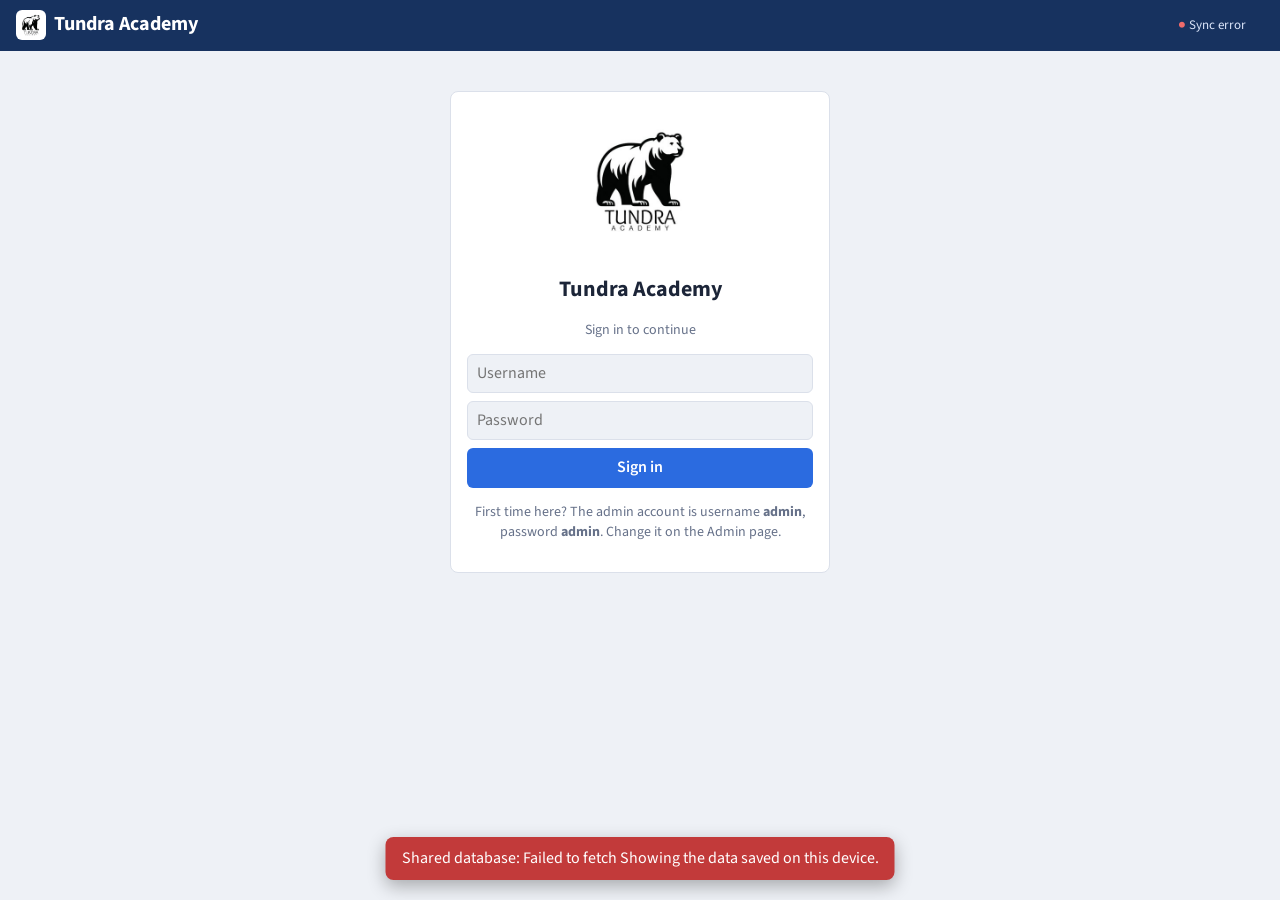
<file: index.html>
<!doctype html>
<html lang="en">
  <head>
    <meta charset="utf-8" />
    <meta name="viewport" content="width=device-width, initial-scale=1, viewport-fit=cover" />
    <title>Schoolhouse LMS</title>
    <link
      href="https://fonts.googleapis.com/css2?family=Source+Sans+3:wght@400;600;700&display=swap"
      rel="stylesheet"
    />
    <style>
      :root {
        --bg: #eef1f6;
        --card: #fff;
        --ink: #1c2538;
        --mut: #667189;
        --line: #dbe0ea;
        --nav: #17325f;
        --acc: #2b6be0;
        --ok: #1b8a57;
        --bad: #c23a3a;
        box-sizing: border-box;
        padding-top: env(safe-area-inset-top, 0px);
        padding-bottom: env(safe-area-inset-bottom, 0px);
      }
      @media (prefers-color-scheme: dark) {
        :root:not([data-theme="light"]) {
          --bg: #10151f;
          --card: #1a2130;
          --ink: #e6eaf3;
          --mut: #94a0b8;
          --line: #2c364b;
          --acc: #5b92f5;
          --ok: #3cc28a;
          --bad: #ef6b6b;
        }
      }
      :root[data-theme="dark"] {
        --bg: #10151f;
        --card: #1a2130;
        --ink: #e6eaf3;
        --mut: #94a0b8;
        --line: #2c364b;
        --acc: #5b92f5;
        --ok: #3cc28a;
        --bad: #ef6b6b;
      }
      * {
        box-sizing: border-box;
      }
      html {
        scroll-padding-top: env(safe-area-inset-top, 0px);
      }
      body {
        margin: 0;
        background: var(--bg);
        color: var(--ink);
        font:
          16px/1.45 "Source Sans 3",
          system-ui,
          sans-serif;
      }
      header {
        background: var(--nav);
        color: #fff;
        display: flex;
        align-items: center;
        gap: 6px;
        padding: 8px 16px;
        position: sticky;
        top: env(safe-area-inset-top, 0px);
        z-index: 5;
        flex-wrap: wrap;
      }
      header b {
        font-size: 20px;
        margin-right: 12px;
      }
      header .sp {
        flex: 1;
      }
      header button {
        background: none;
        border: 0;
        color: #dbe5fa;
        padding: 8px 12px;
        border-radius: 6px;
        font: inherit;
        cursor: pointer;
      }
      header button.on,
      header button:hover {
        background: rgba(255, 255, 255, 0.16);
        color: #fff;
      }
      .role {
        display: flex;
        background: rgba(255, 255, 255, 0.14);
        border-radius: 8px;
        padding: 3px;
      }
      .role button {
        padding: 4px 10px;
      }
      .role button.on {
        background: #fff;
        color: #17325f;
      }
      main {
        max-width: 980px;
        margin: 20px auto;
        padding: 0 16px;
      }
      .card {
        background: var(--card);
        border: 1px solid var(--line);
        border-radius: 8px;
        padding: 16px;
        margin-bottom: 14px;
      }
      h2 {
        margin: 0 0 12px;
        font-size: 22px;
      }
      h3 {
        margin: 0 0 8px;
        font-size: 17px;
      }
      .mut {
        color: var(--mut);
        font-size: 14px;
      }
      .grid2 {
        display: grid;
        grid-template-columns: 2fr 1fr;
        gap: 16px;
      }
      .courses {
        display: grid;
        grid-template-columns: repeat(auto-fill, minmax(210px, 1fr));
        gap: 14px;
      }
      .course {
        cursor: pointer;
        padding: 0;
        overflow: hidden;
      }
      .course .bar {
        height: 70px;
      }
      .course div + div {
        padding: 12px 14px;
      }
      .banner {
        color: #fff;
        padding: 22px;
        border-radius: 8px 8px 0 0;
      }
      .banner h2 {
        margin: 0;
      }
      .tabs {
        display: flex;
        background: var(--card);
        border: 1px solid var(--line);
        border-top: 0;
        border-radius: 0 0 8px 8px;
        margin-bottom: 14px;
        overflow-x: auto;
      }
      .tabs button {
        background: none;
        border: 0;
        padding: 11px 16px;
        font: inherit;
        color: var(--mut);
        cursor: pointer;
        white-space: nowrap;
        border-bottom: 3px solid transparent;
      }
      .tabs button.on {
        color: var(--ink);
        font-weight: 600;
        border-color: var(--acc);
      }
      input,
      select,
      textarea {
        font: inherit;
        color: var(--ink);
        background: var(--bg);
        border: 1px solid var(--line);
        border-radius: 6px;
        padding: 7px 9px;
        max-width: 100%;
      }
      textarea {
        width: 100%;
        min-height: 64px;
      }
      input[type="color"] {
        padding: 2px;
        width: 44px;
        height: 34px;
      }
      .btn {
        background: var(--acc);
        color: #fff;
        border: 0;
        border-radius: 6px;
        padding: 8px 14px;
        font: inherit;
        font-weight: 600;
        cursor: pointer;
      }
      .btn.x {
        background: none;
        color: var(--bad);
        border: 1px solid var(--line);
      }
      .link {
        background: none;
        border: 0;
        color: var(--acc);
        cursor: pointer;
        font: inherit;
        padding: 0;
      }
      :focus-visible {
        outline: 2px solid var(--acc);
        outline-offset: 2px;
      }
      .row {
        display: flex;
        gap: 8px;
        flex-wrap: wrap;
        align-items: center;
        margin-top: 8px;
      }
      .item {
        display: flex;
        gap: 12px;
        align-items: center;
        padding: 10px 0;
        border-top: 1px solid var(--line);
      }
      .item:first-child {
        border-top: 0;
      }
      .pill {
        font-size: 13px;
        padding: 2px 9px;
        border-radius: 99px;
        background: var(--bg);
        border: 1px solid var(--line);
      }
      .ok {
        color: var(--ok);
      }
      .bad {
        color: var(--bad);
      }
      .menu {
        position: relative;
        display: inline-block;
      }
      .menu .dd {
        position: absolute;
        top: 100%;
        left: 0;
        background: var(--card);
        border: 1px solid var(--line);
        border-radius: 8px;
        min-width: 190px;
        z-index: 4;
        box-shadow: 0 6px 18px rgba(0, 0, 0, 0.18);
        padding: 4px;
      }
      .menu .dd button {
        display: block;
        width: 100%;
        text-align: left;
        background: none;
        border: 0;
        padding: 9px 12px;
        font: inherit;
        color: var(--ink);
        cursor: pointer;
        border-radius: 6px;
      }
      .menu .dd button:hover {
        background: var(--bg);
      }
      .tw {
        overflow-x: auto;
      }
      table {
        border-collapse: collapse;
        width: 100%;
      }
      th,
      td {
        padding: 8px 10px;
        border-bottom: 1px solid var(--line);
        text-align: left;
        white-space: nowrap;
      }
      td input[type="number"] {
        width: 64px;
      }
      details {
        border-top: 1px solid var(--line);
        padding: 8px 0;
      }
      summary {
        cursor: pointer;
        font-weight: 600;
      }
      .ov {
        position: fixed;
        inset: 0;
        background: rgba(10, 16, 30, 0.55);
        display: flex;
        align-items: center;
        justify-content: center;
        z-index: 20;
        padding: 16px;
      }
      .dlg {
        background: var(--card);
        border-radius: 14px;
        width: min(440px, 100%);
        max-height: 80vh;
        display: flex;
        flex-direction: column;
        padding: 20px;
        box-shadow: 0 20px 50px rgba(0, 0, 0, 0.35);
        gap: 8px;
      }
      .pls {
        overflow-y: auto;
        flex: 1;
        min-height: 120px;
        border: 1px solid var(--line);
        border-radius: 10px;
        padding: 4px;
        margin: 4px 0;
      }
      .pr {
        display: flex;
        align-items: center;
        gap: 12px;
        width: 100%;
        background: none;
        border: 0;
        border-radius: 8px;
        padding: 8px 10px;
        font: inherit;
        color: var(--ink);
        cursor: pointer;
      }
      .pr:hover {
        background: var(--bg);
      }
      .pr.on {
        background: color-mix(in srgb, var(--acc) 14%, transparent);
      }
      .av {
        width: 36px;
        height: 36px;
        border-radius: 50%;
        color: #fff;
        display: flex;
        align-items: center;
        justify-content: center;
        font-weight: 700;
        font-size: 14px;
        flex: none;
      }
      .ck {
        width: 24px;
        height: 24px;
        border-radius: 50%;
        border: 2px solid var(--line);
        display: flex;
        align-items: center;
        justify-content: center;
        font-size: 14px;
        color: #fff;
        flex: none;
      }
      .pr.on .ck {
        background: var(--acc);
        border-color: var(--acc);
      }
      .item {
        flex-wrap: wrap;
      }
      .sp2 {
        position: fixed;
        inset: 0;
        z-index: 50;
        background: var(--nav);
        display: flex;
        flex-direction: column;
        align-items: center;
        justify-content: center;
        gap: 18px;
        animation: sfade 3.2s forwards;
      }
      .sp2 .sl {
        width: 200px;
        border-radius: 22px;
        background: #fff;
        padding: 8px;
        box-shadow: 0 20px 60px rgba(0, 0, 0, 0.4);
        animation: pop 0.9s cubic-bezier(0.2, 1.4, 0.4, 1) both;
      }
      .sp2 h1 {
        color: #fff;
        font-size: 34px;
        margin: 0;
        display: flex;
        flex-wrap: wrap;
        justify-content: center;
        padding: 0 16px;
      }
      .sp2 h1 span {
        display: inline-block;
        opacity: 0;
        animation: rise 0.5s forwards;
      }
      @keyframes pop {
        0% {
          transform: scale(0.3) translateY(60px) rotate(-6deg);
          opacity: 0;
        }
        100% {
          transform: none;
          opacity: 1;
        }
      }
      @keyframes rise {
        from {
          opacity: 0;
          transform: translateY(14px);
        }
        to {
          opacity: 1;
          transform: none;
        }
      }
      @keyframes sfade {
        0%,
        80% {
          opacity: 1;
        }
        100% {
          opacity: 0;
          visibility: hidden;
        }
      }
      @media (prefers-reduced-motion: reduce) {
        .sp2 .sl,
        .sp2 h1 span {
          animation: none;
          opacity: 1;
        }
      }
      @media (max-width: 760px) {
        .grid2 {
          grid-template-columns: 1fr;
        }
      }
    </style>
  </head>
  <body>
    <header>
      <b id="sn"></b><span id="nav" style="display: contents"></span><span class="sp"></span>
      <button id="sync" type="button" style="font-size: 13px"></button
      ><span id="me" style="color: #c9d4ec; font-size: 14px"></span
      ><button id="so" onclick="signOut()">Sign out</button>
    </header>
    <main id="main"></main>
    <div id="modal"></div>
    <script src="config.js"></script>
    <script>
      addEventListener("error", function (e) {
        var m = document.getElementById("main");
        if (m && !m.innerHTML.trim() && !m.getAttribute("data-err")) {
          m.setAttribute("data-err", "1");
          m.innerHTML =
            '<div style="padding:20px;max-width:640px;margin:0 auto;font:16px system-ui,sans-serif;color:#c23a3a"><b>Something went wrong while loading.</b><pre style="white-space:pre-wrap">' +
            String(e.message).replace(/</g, "&lt;") +
            " (line " +
            e.lineno +
            ')</pre><button onclick="try{localStorage.clear();localStorage.clear()}catch(x){};location.reload()">Clear saved data and reload</button></div>';
        }
      });
    </script>
    <script>
      /* ===== SETTINGS YOU CAN EDIT =====
   To share accounts and data between computers (for example on GitHub Pages), create a free
   Supabase project, run the SQL below in its SQL Editor, then paste your Project URL and anon key here, or put them in config.js next to this file (config.js wins).
   Leave both empty to keep everything in this browser only.

   create table lms_docs (id text primary key, json text not null, ts bigint not null);
   alter table lms_docs enable row level security;
   create policy "open read" on lms_docs for select using (true);
   create policy "open insert" on lms_docs for insert with check (true);
   create policy "open update" on lms_docs for update using (true) with check (true);
*/
      const CONFIG = Object.assign(
        {
          supabaseUrl: "",
          supabaseKey: "",
          pollMs: 4000,
          // Google Drive (see README): lets teachers pick a file and make a copy for every student.
          googleClientId: "",
          googleApiKey: "",
          googleAppId: "",
        },
        window.APP_CONFIG || {},
      );
      const K = "schoolhouse_v2",
        $ = (s) => document.querySelector(s),
        uid = () => Math.random().toString(36).slice(2, 8);
      const esc = (s) =>
        String(s ?? "").replace(/[&<>"]/g, (c) => ({ "&": "&amp;", "<": "&lt;", ">": "&gt;", '"': "&quot;" })[c]);
      const TODAY = "2026-10-02",
        IC = { assignment: "📝", test: "🧪", link: "🔗", page: "📄", folder: "📁" };
      function seed() {
        const nm = ["Alex Rivera", "Bea Okafor", "Cam Nguyen", "Dara Patel", "Eli Brooks", "Fay Morales"],
          ids = nm.map((n, i) => "s" + (i + 1));
        const users = [
          { id: "a1", name: "Principal Hayes", role: "admin" },
          { id: "t1", name: "Ms. Carter", role: "teacher" },
          ...nm.map((n, i) => ({ id: ids[i], name: n, role: "student" })),
        ];
        const mk = (n, sec, col, items) => ({
          id: uid(),
          name: n,
          sec,
          col,
          teacher: "t1",
          enrolled: ids.slice(),
          updates: [{ id: uid(), text: "Welcome to the course!", time: TODAY }],
          items,
        });
        const c1 = mk("Algebra I", "Period 2", "#2b6be0", [
          {
            id: uid(),
            type: "assignment",
            title: "Chapter 3 homework",
            due: "2026-10-09",
            pts: 10,
            text: "Do problems 1-20.",
          },
          { id: uid(), type: "link", title: "Khan Academy: slope", url: "https://www.khanacademy.org" },
          {
            id: uid(),
            type: "test",
            title: "Linear equations quiz",
            due: "2026-10-12",
            questions: [
              { t: "mc", q: "Slope of y = 3x + 2?", opts: ["2", "3", "5"], a: "3" },
              { t: "tf", q: "A line can have two y-intercepts.", opts: ["True", "False"], a: "False" },
              { t: "sa", q: "Solve 2x = 10. x = ?", opts: [], a: "5" },
            ],
          },
        ]);
        const c2 = mk("English 9", "Period 4", "#d4572a", [
          { id: uid(), type: "page", title: "Syllabus", text: "Reading, response journals, one essay per unit." },
          {
            id: uid(),
            type: "assignment",
            title: "Reading response: Ch. 5",
            due: "2026-10-06",
            pts: 15,
            text: "One page.",
          },
        ]);
        return {
          school: { name: "🏫 Schoolhouse", color: "#17325f" },
          users,
          courses: [c1, c2],
          groups: [
            {
              id: uid(),
              name: "Robotics Club",
              members: ["s1", "s2", "s3"],
              posts: [{ id: uid(), by: "t1", text: "First meeting is Thursday!", time: TODAY }],
            },
          ],
          sub: {},
        };
      }
      let S;
      try {
        S = JSON.parse(localStorage.getItem(K));
      } catch (e) {}
      if (!S) S = seed();
      const save = () => {
        try {
          localStorage.setItem(K, JSON.stringify(S));
        } catch (e) {}
        pushDb();
      };
      fix();
      let U = {
        role: "admin",
        view: "home",
        cid: null,
        tab: "materials",
        item: null,
        menu: false,
        form: null,
        gid: null,
        folder: null,
        banner: false,
      };
      const me = () => S.users.find((u) => u.id === U.user) || { id: "x", name: U.role, role: U.role },
        C = (id) => S.courses.find((c) => c.id === id),
        nm = (id) => (S.users.find((u) => u.id === id) || { name: "Unknown" }).name;
      const staff = () => U.role !== "student",
        sg = (c, i, s) => S.sub[c + ":" + i + ":" + s] || {},
        pts = (i) => (i.type === "test" ? i.questions.reduce((a, q) => a + qp(q), 0) : i.pts),
        graded = (c) =>
          c.items.filter((i) => (i.type === "assignment" || i.type === "test") && (staff() || live(c, i)));
      const kid = (c, p) => c.items.filter((i) => (i.parent || null) === p),
        live = (c, i) => {
          while (i) {
            if (i.pub === false) return false;
            const p = i.parent;
            i = c.items.find((x) => x.id === p);
          }
          return true;
        },
        shown = (c, i) => staff() || live(c, i);
      const vis = () =>
        S.courses.filter(
          (c) => U.role === "admin" || (U.role === "teacher" ? c.teacher === me().id : c.enrolled.includes(me().id)),
        );
      const hasG = (g) => g !== undefined && g !== "";
      const ltr = (p) => (p == null ? "–" : gradeLetter(p)),
        fmt = (p) => (p == null ? "No grades yet" : p + "% (" + ltr(p) + ")");
      const go = (v, c, t) => {
        U.view = v;
        U.cid = c || null;
        U.tab = t || "materials";
        U.item = null;
        U.menu = false;
        U.form = null;
        U.folder = null;
        U.banner = false;
        render();
        scrollTo(0, 0);
      };
      function edit(k, id, f, v) {
        S[k].find((x) => x.id === id)[f] = v;
        save();
        render();
      }
      function tog(k, id, f, v) {
        const o = S[k].find((x) => x.id === id);
        o[f] = o[f].includes(v) ? o[f].filter((x) => x !== v) : [...o[f], v];
        save();
        render();
      }
      const studs = () => S.users.filter((u) => u.role === "student");
      function home() {
        const ups = vis()
          .flatMap((c) => c.updates.map((u) => ({ ...u, c })))
          .sort((a, b) => b.time.localeCompare(a.time));
        const due = vis()
          .flatMap((c) => c.items.filter((i) => i.due && i.due >= TODAY && live(c, i)).map((i) => ({ ...i, c })))
          .sort((a, b) => a.due.localeCompare(b.due));
        return `<h2>Recent activity</h2><div class="grid2"><div class="card">${ups.map((u) => `<div class="item"><span style="width:10px;height:36px;border-radius:4px;background:${u.c.col}"></span><div><b>${esc(u.c.name)}</b> <span class="mut">${u.time}</span><div>${esc(u.text)}</div></div></div>`).join("") || '<p class="mut">No updates yet. Open a course and post one.</p>'}</div>
<div class="card"><h3>Upcoming</h3>${due.map((a) => `<div class="item"><div>${IC[a.type]} <b>${esc(a.title)}</b><div class="mut">${esc(a.c.name)} · due ${a.due}</div></div></div>`).join("") || '<p class="mut">Nothing due.</p>'}</div></div>`;
      }
      function course() {
        const c = C(U.cid);
        if (!c) return enr();
        return `<div class="banner" style="background:${bg(c)};min-height:120px"><div class="row" style="margin:0;justify-content:space-between"><h2>${esc(c.name)}</h2>${staff() ? `<button class="btn" style="background:rgba(255,255,255,.25)" onclick="U.banner=!U.banner;render()">${U.banner ? "Done" : "Edit banner"}</button>` : ""}</div><div>${esc(c.sec)} · ${esc(nm(c.teacher))}</div>${U.banner && staff() ? `<div class="row"><input value="${esc(c.name)}" aria-label="Course name" onchange="edit('courses','${c.id}','name',this.value)"><input value="${esc(c.sec)}" aria-label="Section" onchange="edit('courses','${c.id}','sec',this.value)"><input type="color" value="${c.col}" aria-label="Banner color" onchange="edit('courses','${c.id}','col',this.value)"><input type="file" accept="image/*" aria-label="Banner image" onchange="setImg('${c.id}',this)">${c.img ? `<button class="btn x" onclick="C('${c.id}').img='';save();render()">Remove image</button>` : ""}</div>` : ""}</div><div class="tabs">${[
          ["materials", "Materials"],
          ["updates", "Updates"],
          ["grades", "Grades"],
          ["members", "Members"],
        ]
          .map(
            (t) =>
              `<button class="${U.tab === t[0] ? "on" : ""}" onclick="U.tab='${t[0]}';U.item=null;U.folder=null;render()">${t[1]}</button>`,
          )
          .join("")}</div>${tabv(c)}`;
      }
      function tabv(c) {
        const t = U.tab;
        if (t === "materials") return U.item ? itemView(c) : mats(c);
        if (t === "updates")
          return (
            (staff()
              ? `<div class="card"><textarea id="ut" placeholder="Post an update to this course"></textarea><div class="row"><button class="btn" onclick="postU('${c.id}')">Post update</button></div></div>`
              : "") +
            `<div class="card">${
              c.updates
                .slice()
                .reverse()
                .map(
                  (u) =>
                    `<div class="item"><div><span class="mut">${u.time}</span><div>${esc(u.text)}</div></div></div>`,
                )
                .join("") || '<p class="mut">No updates yet.</p>'
            }</div>`
          );
        if (t === "members")
          return `<div class="card"><h3>${esc(nm(c.teacher))} <span class="pill">Teacher</span></h3>${staff() ? `<div class="row" style="justify-content:space-between;margin:0 0 8px"><span class="mut">${c.enrolled.length} students</span><button class="btn" onclick="pick('courses','${c.id}','enrolled','students','Add students')">Add members</button></div>${c.enrolled.map((id) => `<div class="item">${esc(nm(id))}</div>`).join("") || '<p class="mut">No students enrolled yet.</p>'}` : c.enrolled.map((id) => `<div class="item">${esc(nm(id))}</div>`).join("") || '<p class="mut">No students enrolled yet.</p>'}</div>`;
        if (!staff())
          return `<div class="card"><h3>Your grade: ${fmt(avg(c, me().id))}</h3>${graded(c)
            .map((i) => {
              const g = sg(c.id, i.id, me().id).grade;
              return `<div class="item"><span>${IC[i.type]}</span><b style="flex:1">${esc(i.title)}</b>${hasG(g) ? g + "/" + pts(i) : "–"}</div>`;
            })
            .join("")}</div>`;
        return (
          wts(c) +
          `<div class="card tw"><table><tr><th>Student</th>${graded(c)
            .map((i) => `<th>${esc(i.title)}<div class="mut">/${pts(i)}</div></th>`)
            .join("")}<th>Average</th></tr>${c.enrolled
            .map(
              (s) =>
                `<tr><td><b>${esc(nm(s))}</b></td>${graded(c)
                  .map(
                    (i) =>
                      `<td><input type="number" min="0" max="${pts(i)}" value="${esc(sg(c.id, i.id, s).grade ?? "")}" aria-label="${esc(nm(s))} ${esc(i.title)}" onchange="setG('${c.id}','${i.id}','${s}',this.value)"></td>`,
                  )
                  .join("")}<td><b>${avg(c, s) == null ? "–" : avg(c, s) + "% " + ltr(avg(c, s))}</b></td></tr>`,
            )
            .join("")}</table></div>`
        );
      }
      function itemView(c) {
        const i = c.items.find((x) => x.id === U.item);
        if (!i) {
          U.item = null;
          return mats(c);
        }
        const s = me().id,
          sb = sg(c.id, i.id, s);
        let h = `<div class="card"><button class="link" onclick="U.item=null;render()">‹ Back to materials</button><h2 style="margin-top:8px">${IC[i.type]} ${esc(i.title)}</h2>`;
        if (i.type === "link")
          h += `<p><a href="${esc(i.url)}" target="_blank" rel="noopener noreferrer">${esc(i.url)}</a></p>`;
        if (i.type === "page") h += `<p style="white-space:pre-wrap">${esc(i.text)}</p>`;
        if (i.type === "assignment") h += asgView(c, i, sb);
        if (i.type === "test") h += testView(c, i, sb);
        return h + "</div>";
      }
      function grades() {
        return `<h2>Grades</h2><div class="card">${
          vis()
            .map((c) => {
              let p;
              if (staff()) {
                const a = c.enrolled.map((s) => avg(c, s)).filter((x) => x != null);
                p = a.length ? Math.round(a.reduce((x, y) => x + y, 0) / a.length) : null;
              } else p = avg(c, me().id);
              return `<div class="item" style="cursor:pointer" onclick="go('course','${c.id}','grades')"><span style="width:10px;height:36px;border-radius:4px;background:${c.col}"></span><div style="flex:1"><b>${esc(c.name)}</b><div class="mut">${staff() ? "Class average" : "Your grade"}</div></div><b>${fmt(p)}</b></div>`;
            })
            .join("") || '<p class="mut">No courses.</p>'
        }</div>`;
      }
      function admin() {
        const T = S.users.filter((u) => u.role !== "student");
        return `<h2>Admin</h2>${U.msg ? `<p class="bad">${esc(U.msg)}</p>` : ""}<div class="card"><h3>School</h3><div class="row"><input value="${esc(S.school.name)}" aria-label="School name" onchange="S.school.name=this.value;save();render()"><label>Theme <input type="color" value="${S.school.color}" onchange="S.school.color=this.value;save();render()"></label><label class="mut">Logo <input type="file" accept="image/*" aria-label="School logo" onchange="setLogo(this)"></label>${S.school.logo ? `<button class="btn x" onclick="delete S.school.logo;save();render()">Use default logo</button>` : ""}<button class="btn x" style="color:var(--ink)" onclick="splash()">Preview animation</button></div></div>${lpAdmin()}${scaleAdmin()}${googleCheckCard()}
<div class="card"><h3>Users</h3>${S.users.map((u) => `<div class="item"><input value="${esc(u.name)}" aria-label="Name" onchange="edit('users','${u.id}','name',this.value)"><input value="${esc(u.un)}" aria-label="Username" placeholder="username" onchange="setUn('${u.id}',this.value)"><input value="${esc(u.pw)}" aria-label="Password" placeholder="password" onchange="edit('users','${u.id}','pw',this.value)"><input value="${esc(u.email || "")}" aria-label="Google email" placeholder="Google email (optional)" onchange="edit('users','${u.id}','email',this.value.trim())"><select aria-label="Role" onchange="edit('users','${u.id}','role',this.value)">${["admin", "teacher", "student"].map((r) => `<option${u.role === r ? " selected" : ""}>${r}</option>`).join("")}</select><button class="btn x" onclick="del('users','${u.id}')">Remove</button></div>`).join("")}
<div class="row"><input id="un" placeholder="Name"><input id="uu" placeholder="Username"><input id="up" placeholder="Password"><input id="uem" placeholder="Google email (optional)"><select id="ur"><option>student</option><option>teacher</option><option>admin</option></select><button class="btn" onclick="addUser()">Add user</button></div></div>
<div class="card"><h3>Courses</h3>${S.courses.map((c) => `<details><summary>${esc(c.name)}</summary><div class="row"><input value="${esc(c.name)}" aria-label="Course name" onchange="edit('courses','${c.id}','name',this.value)"><input value="${esc(c.sec)}" aria-label="Section" onchange="edit('courses','${c.id}','sec',this.value)"><input type="color" value="${c.col}" aria-label="Color" onchange="edit('courses','${c.id}','col',this.value)"><select aria-label="Teacher" onchange="edit('courses','${c.id}','teacher',this.value)">${T.map((t) => `<option value="${t.id}"${c.teacher === t.id ? " selected" : ""}>${esc(t.name)}</option>`).join("")}</select><button class="btn x" onclick="del('courses','${c.id}')">Delete</button></div><div class="row"><button class="btn" onclick="pick('courses','${c.id}','enrolled','students','Add students')">Edit enrolled students (${c.enrolled.length})</button></div></details>`).join("")}
<div class="row"><input id="cn" placeholder="New course name"><input id="cs" placeholder="Section"><button class="btn" onclick="addCourse()">Add course</button></div></div>
<div class="card"><h3>Groups</h3>${S.groups.map((g) => `<details><summary>${esc(g.name)}</summary><div class="row"><input value="${esc(g.name)}" aria-label="Group name" onchange="edit('groups','${g.id}','name',this.value)"><button class="btn x" onclick="del('groups','${g.id}')">Delete</button></div><div class="row"><button class="btn" onclick="pick('groups','${g.id}','members','all','Add members')">Edit members (${g.members.length})</button></div></details>`).join("")}
<div class="row"><input id="gn" placeholder="New group name"><button class="btn" onclick="addGroup()">Add group</button></div></div>`;
      }
      const v = (id) => $(id).value.trim();
      function postU(c) {
        const t = v("#ut");
        if (!t) return;
        C(c).updates.push({ id: uid(), text: t, time: TODAY });
        save();
        render();
      }
      function postG(g) {
        const t = v("#gp");
        if (!t) return;
        S.groups.find((x) => x.id === g).posts.push({ id: uid(), by: me().id, text: t, time: TODAY });
        save();
        render();
      }
      function setG(c, i, s, x) {
        const k = c + ":" + i + ":" + s;
        S.sub[k] = S.sub[k] || {};
        S.sub[k].grade = x;
        save();
        render();
      }
      function addCourse() {
        const n = v("#cn");
        if (!n) return;
        const t = S.users.find((u) => u.role === "teacher") || S.users[0],
          cl = ["#7a4fd1", "#c0398a", "#0f8aa6", "#b8860b"];
        S.courses.push({
          id: uid(),
          name: n,
          sec: v("#cs") || "Section 1",
          col: cl[S.courses.length % 4],
          teacher: t.id,
          enrolled: [],
          updates: [],
          items: [],
        });
        save();
        render();
      }
      function mats(c) {
        const F = U.form,
          fld = {
            assignment: `<input id="f2" type="date" value="${TODAY}"><input id="f3" type="number" min="1" value="10" style="width:80px" aria-label="Points"><textarea id="f4" placeholder="Instructions"></textarea><input id="f6" placeholder="Google Drive link (optional)" style="min-width:240px"><select id="f7" aria-label="How students get the file"><option value="view">Students can view file</option><option value="edit">Students can edit file</option><option value="copy">Make a copy for each student</option>${CONFIG.googleClientId ? '<option value="auto">Automatic copy for each student (Google)</option>' : ""}</select>${CONFIG.googleClientId ? '<button class="btn x" style="color:var(--ink)" onclick="pickFromDrive()">Choose from Google Drive</button>' : ""}<span class="mut">Share the file with "Anyone with the link" so students can open it.</span>`,
            test: `<input id="f2" type="date" value="${TODAY}"><span class="mut">Add questions after you create it.</span>`,
            link: `<input id="f1" placeholder="https://example.com" style="min-width:240px">`,
            page: `<textarea id="f4" placeholder="Page content"></textarea>`,
            folder: `<input id="f5" type="color" value="#e0a030" aria-label="Folder color">`,
          };
        const path = [];
        let f = c.items.find((x) => x.id === U.folder);
        while (f) {
          path.unshift(f);
          const p = f.parent;
          f = c.items.find((x) => x.id === p);
        }
        const crumbs = `<div class="mut" style="margin-bottom:8px"><button class="link" onclick="U.folder=null;render()">${esc(c.name)}</button>${path.map((p) => ` › <button class="link" onclick="U.folder='${p.id}';render()">${esc(p.title)}</button>`).join("")}</div>`;
        const row = (i) => {
          const fo = i.type === "folder";
          return `<div class="item">${fo ? `<span style="width:28px;height:22px;border-radius:4px 8px 4px 4px;background:${i.col}"></span>` : `<span style="font-size:22px">${IC[i.type]}</span>`}<div style="flex:1"><button class="link" onclick="${fo ? `U.folder='${i.id}'` : `U.item='${i.id}'`};render()"><b>${esc(i.title)}</b></button><div class="mut">${fo ? kid(c, i.id).length + " items" : i.due ? "Due " + i.due : i.type}${i.type === "test" ? " · " + i.questions.length + " questions" : ""}${i.pub === false ? " · Unpublished" : ""}</div></div>${staff() && (i.type === "assignment" || i.type === "test") && c.cats && c.cats.length ? `<select aria-label="Grade category" onchange="setCat('${c.id}','${i.id}',this.value)"><option value="">No category</option>${c.cats.map((k) => `<option value="${k.id}"${i.cat === k.id ? " selected" : ""}>${esc(k.name)}</option>`).join("")}</select>` : ""}${staff() ? `<button class="btn x" style="color:var(--ink)" onclick="pubT('${c.id}','${i.id}')">${i.pub === false ? "Publish" : "Unpublish"}</button><button class="btn x" onclick="delItem('${c.id}','${i.id}')">Delete</button>` : ""}</div>`;
        };
        const list = kid(c, U.folder).filter((i) => shown(c, i));
        return (
          (staff()
            ? `<div class="card"><div class="menu"><button class="btn" onclick="U.menu=!U.menu;render()">Add Materials ▾</button>${
                U.menu
                  ? `<div class="dd">${[
                      ["folder", "Folder"],
                      ["assignment", "Assignment"],
                      ["test", "Test/Quiz"],
                      ["link", "Link / Resource"],
                      ["page", "Page"],
                    ]
                      .map(
                        (m) => `<button onclick="U.form='${m[0]}';U.menu=false;render()">${IC[m[0]]} ${m[1]}</button>`,
                      )
                      .join("")}</div>`
                  : ""
              }</div>${U.folder ? '<span class="mut"> Adding inside the open folder</span>' : ""}
${F ? `<div class="row"><b>New ${F}</b><input id="f0" placeholder="Title">${fld[F]}<button class="btn" onclick="addItem('${c.id}')">Create</button><button class="link" onclick="U.form=null;render()">Cancel</button></div>` : ""}</div>`
            : "") +
          `<div class="card">${crumbs}${list.map(row).join("") || '<p class="mut">Nothing here yet. Use Add Materials to create a folder, assignment, test, link or page.</p>'}</div>`
        );
      }
      function addItem(cid) {
        const t = v("#f0");
        if (!t) return;
        const g = (id) => ($(id) ? $(id).value.trim() : ""),
          i = { id: uid(), type: U.form, title: t, parent: U.folder, pub: true };
        if (U.form === "folder") i.col = g("#f5") || "#e0a030";
        if (U.form === "assignment") {
          i.due = g("#f2") || TODAY;
          i.pts = +g("#f3") || 10;
          i.text = g("#f4");
          const du = g("#f6");
          if (g("#f7") === "auto") {
            if (!U.picked) {
              note('Choose the file with "Choose from Google Drive" first.');
              return;
            }
            i.drive = { kind: U.picked.kind, id: U.picked.id, mode: "auto", copies: {} };
            U.autoCopy = true;
          } else if (du) {
            const d = parseDrive(du);
            if (!d) {
              note("Paste a Google Drive, Docs, Sheets or Slides link.");
              return;
            }
            d.mode = d.kind === "file" || d.kind === "folder" ? "view" : g("#f7");
            i.drive = d;
          }
        }
        if (U.form === "test") {
          i.due = g("#f2") || TODAY;
          i.questions = [];
        }
        if (U.form === "link") {
          let u = g("#f1");
          if (!u) return;
          if (!/^https?:\/\//i.test(u)) u = "https://" + u;
          i.url = u;
        }
        if (U.form === "page") i.text = g("#f4");
        C(cid).items.push(i);
        if (U.autoCopy) {
          U.autoCopy = false;
          U.picked = null;
          setTimeout(() => makeCopies(cid, i.id), 0);
        }
        U.form = null;
        if (i.type === "test") U.item = i.id;
        save();
        render();
      }
      function delItem(c, id) {
        const cc = C(c),
          kill = new Set([id]);
        let n;
        do {
          n = kill.size;
          cc.items.forEach((i) => {
            if (kill.has(i.parent)) kill.add(i.id);
          });
        } while (kill.size > n);
        cc.items = cc.items.filter((i) => !kill.has(i.id));
        if (kill.has(U.folder)) U.folder = null;
        save();
        render();
      }
      function pubT(c, id) {
        const i = C(c).items.find((x) => x.id === id);
        i.pub = i.pub === false;
        save();
        render();
      }
      function groups() {
        const g = U.gid && S.groups.find((x) => x.id === U.gid);
        if (g) {
          const ga = staff() || g.admins.includes(me().id);
          return `<div class="card"><button class="link" onclick="U.gid=null;render()">‹ All groups</button><h2 style="margin-top:8px">${esc(g.name)}</h2><p class="mut">Members: ${esc(g.members.map((id) => nm(id) + (g.admins.includes(id) ? " (admin)" : "")).join(", ")) || "none yet"}</p></div>
${ga ? `<div class="card"><h3>Post an update</h3><textarea id="gp" placeholder="Write an update for the group"></textarea><div class="row"><button class="btn" onclick="postG('${g.id}')">Post update</button></div><h3 style="margin-top:16px">Add a resource</h3><div class="row"><input id="gr" placeholder="Title"><input id="gu" placeholder="Link (optional)"><button class="btn" onclick="addRes('${g.id}')">Add resource</button></div></div>` : ""}
${staff() ? `<div class="card"><h3>Manage members</h3><div class="row" style="margin:0"><button class="btn" onclick="pick('groups','${g.id}','members','all','Add members')">Add members</button><button class="btn x" style="color:var(--ink)" onclick="pick('groups','${g.id}','admins','members','Choose group admins')">Group admins</button></div><p class="mut">Group admins can post updates and resources.</p></div>` : ""}
<div class="card"><h3>Resources</h3>${g.res.map((r) => `<div class="item"><span style="font-size:22px">🔗</span><div style="flex:1"><b>${r.url ? `<a href="${esc(r.url)}" target="_blank" rel="noopener noreferrer">${esc(r.title)}</a>` : esc(r.title)}</b><div class="mut">${esc(nm(r.by))} · ${r.time}</div></div>${ga ? `<button class="btn x" onclick="delRes('${g.id}','${r.id}')">Delete</button>` : ""}</div>`).join("") || '<p class="mut">No resources yet.</p>'}</div>
<div class="card"><h3>Updates</h3>${
            g.posts
              .slice()
              .reverse()
              .map(
                (p) =>
                  `<div class="item"><div><b>${esc(nm(p.by))}</b> <span class="mut">${p.time}</span><div>${esc(p.text)}</div></div></div>`,
              )
              .join("") || '<p class="mut">No updates yet.</p>'
          }</div>`;
        }
        const l = S.groups.filter((x) => U.role !== "student" || x.members.includes(me().id));
        return `<h2>Groups</h2>${staff() ? `<div class="card"><div class="row" style="margin:0"><input id="gn" placeholder="New group name"><button class="btn" onclick="addGroup()">New Group</button></div></div>` : ""}<div class="courses">${l.map((x) => `<div class="card course" onclick="U.gid='${x.id}';render()"><div class="bar" style="background:#6a4fd1"></div><div><b>${esc(x.name)}</b><div class="mut">${x.members.length} members</div></div></div>`).join("") || '<p class="mut">You are not in any groups yet.</p>'}</div>`;
      }
      function addRes(g) {
        const t = v("#gr");
        if (!t) return;
        let u = v("#gu");
        if (u && !/^https?:\/\//i.test(u)) u = "https://" + u;
        S.groups.find((x) => x.id === g).res.push({ id: uid(), title: t, url: u, by: me().id, time: TODAY });
        save();
        render();
      }
      function delRes(g, id) {
        const o = S.groups.find((x) => x.id === g);
        o.res = o.res.filter((r) => r.id !== id);
        save();
        render();
      }
      function bg(c) {
        return c.img ? `linear-gradient(rgba(0,0,0,.4),rgba(0,0,0,.4)),url('${c.img}') center/cover` : c.col;
      }
      function setImg(cid, inp) {
        const f = inp.files[0];
        if (!f) return;
        const rd = new FileReader();
        rd.onload = () => {
          const im = new Image();
          im.onload = () => {
            const w = Math.min(800, im.width),
              h = Math.round((im.height * w) / im.width),
              cv = document.createElement("canvas");
            cv.width = w;
            cv.height = h;
            {
              const x = cv.getContext("2d");
              x.fillStyle = "#fff";
              x.fillRect(0, 0, w, h);
              x.drawImage(im, 0, 0, w, h);
            }
            C(cid).img = cv.toDataURL("image/jpeg", 0.6);
            save();
            render();
          };
          im.src = rd.result;
        };
        rd.readAsDataURL(f);
      }
      function avg(c, s) {
        const all = graded(c),
          gi = all.filter((i) => hasG(sg(c.id, i.id, s).grade)),
          cats = c.cats || [];
        if (!(cats.length && all.some((i) => i.cat))) {
          let e = 0,
            p = 0;
          gi.forEach((i) => {
            e += +sg(c.id, i.id, s).grade;
            p += pts(i);
          });
          return p ? Math.round((e / p) * 100) : null;
        }
        let tw = 0,
          sum = 0;
        cats.forEach((k) => {
          let e = 0,
            p = 0;
          gi.filter((i) => i.cat === k.id).forEach((i) => {
            e += +sg(c.id, i.id, s).grade;
            p += pts(i);
          });
          if (p) {
            tw += +k.w;
            sum += (+k.w * e) / p;
          }
        });
        return tw ? Math.round((sum / tw) * 100) : null;
      }
      function wts(c) {
        c.cats = c.cats || [];
        const tot = c.cats.reduce((a, k) => a + (+k.w || 0), 0);
        return `<div class="card"><h3>Grade weights</h3>${c.cats.map((k) => `<div class="item"><input value="${esc(k.name)}" aria-label="Category name" onchange="setCatF('${c.id}','${k.id}','name',this.value)"><label><input type="number" min="0" max="100" value="${k.w}" style="width:70px" aria-label="Weight" onchange="setCatF('${c.id}','${k.id}','w',this.value)"> %</label><button class="btn x" onclick="delCat('${c.id}','${k.id}')">Remove</button></div>`).join("") || '<p class="mut">No categories yet. Add some (for example Homework 30%, Tests 70%), then pick a category for each assignment or test on the Materials tab. Until then, grades use plain points.</p>'}
<div class="row"><input id="wn" placeholder="Category name"><input id="ww" type="number" min="0" max="100" placeholder="Weight %" style="width:100px"><button class="btn" onclick="addCat('${c.id}')">Add category</button></div>${c.cats.length ? `<p class="${tot === 100 ? "ok" : "bad"}">Total: ${tot}%${tot === 100 ? "" : " (should add up to 100%)"}</p>` : ""}</div>`;
      }
      function setCatF(c, k, f, x) {
        const o = C(c).cats.find((y) => y.id === k);
        o[f] = f === "w" ? Math.max(0, +x || 0) : x;
        save();
        render();
      }
      function delCat(c, k) {
        const cc = C(c);
        cc.cats = cc.cats.filter((x) => x.id !== k);
        cc.items.forEach((i) => {
          if (i.cat === k) i.cat = "";
        });
        save();
        render();
      }
      function addCat(c) {
        const n = v("#wn");
        if (!n) return;
        const cc = C(c);
        cc.cats = cc.cats || [];
        cc.cats.push({ id: uid(), name: n, w: Math.max(0, +v("#ww") || 0) });
        save();
        render();
      }
      function setCat(c, i, k) {
        C(c).items.find((x) => x.id === i).cat = k;
        save();
        render();
      }
      const cards = (l, from) =>
        l
          .map(
            (c) =>
              `<div class="card course" onclick="U.from='${from}';go('course','${c.id}')"><div class="bar" style="background:${bg(c)}"></div><div><b>${esc(c.name)}</b><div class="mut">${esc(c.sec)} · ${esc(nm(c.teacher))}</div></div></div>`,
          )
          .join("");
      function newCourse() {
        const n = v("#nc");
        if (!n) return;
        const t = U.role === "teacher" ? me().id : (S.users.find((u) => u.role === "teacher") || me()).id,
          cl = ["#7a4fd1", "#c0398a", "#0f8aa6", "#b8860b"],
          c = {
            id: uid(),
            name: n,
            sec: v("#ns") || "Section 1",
            col: cl[S.courses.length % 4],
            teacher: t,
            enrolled: [],
            updates: [],
            items: [],
            cats: [],
          };
        S.courses.push(c);
        save();
        U.from = "mycourses";
        go("course", c.id);
      }
      const gcards = (l) =>
        l
          .map(
            (x) =>
              `<div class="card course" onclick="U.gid='${x.id}';render()"><div class="bar" style="background:#6a4fd1"></div><div><b>${esc(x.name)}</b><div class="mut">${x.members.length} members</div></div></div>`,
          )
          .join("");
      function enr() {
        const l = S.courses.filter((c) => c.enrolled.includes(me().id) || vis().includes(c));
        return `<div class="row" style="justify-content:space-between;margin:0 0 8px"><h2 style="margin:0">Courses</h2>${staff() ? `<button class="btn" onclick="go('mycourses')">My Courses</button>` : ""}</div><p class="mut">All your courses: the ones you are enrolled in and the ones you teach.</p><div class="courses">${cards(l, "courses") || '<p class="mut">You are not enrolled in any courses yet.</p>'}</div>`;
      }
      function myCourses() {
        return `<button class="link" onclick="go('courses')">‹ Back to Courses</button><h2 style="margin-top:8px">My Courses</h2><p class="mut">Courses you teach.</p><div class="grid2"><div class="courses" style="align-content:start">${cards(vis(), "mycourses") || '<p class="mut">You are not teaching any courses yet. Create one on the right.</p>'}</div><div class="card"><h3>New Course</h3><input id="nc" placeholder="Course name" style="width:100%"><input id="ns" placeholder="Section" style="width:100%;margin-top:8px"><div class="row"><button class="btn" onclick="newCourse()">New Course</button></div><p class="mut">After creating it, add students on the Members tab and a banner image with Edit banner.</p></div></div>`;
      }
      function groups2() {
        if (U.gid) return groups();
        const l = S.groups.filter(
          (g) => g.members.includes(me().id) || (staff() && (U.role === "admin" || !g.owner || g.owner === me().id)),
        );
        return `<div class="row" style="justify-content:space-between;margin:0 0 8px"><h2 style="margin:0">Groups</h2>${staff() ? `<button class="btn" onclick="U.gid=null;go('mygroups')">My Groups</button>` : ""}</div><p class="mut">All your groups: the ones you belong to and the ones you manage.</p><div class="courses">${gcards(l) || '<p class="mut">You are not in any groups yet.</p>'}</div>`;
      }
      function myGroups() {
        if (U.gid) return groups();
        const l = S.groups.filter((g) => U.role === "admin" || !g.owner || g.owner === me().id);
        return `<button class="link" onclick="U.gid=null;go('groups')">‹ Back to Groups</button><h2 style="margin-top:8px">My Groups</h2><p class="mut">Groups you manage.</p><div class="grid2"><div class="courses" style="align-content:start">${gcards(l) || '<p class="mut">You have not created any groups yet. Create one on the right.</p>'}</div><div class="card"><h3>New Group</h3><input id="gn" placeholder="Group name" style="width:100%"><div class="row"><button class="btn" onclick="addGroup()">New Group</button></div><p class="mut">After creating it, add members and group admins from the group page.</p></div></div>`;
      }
      function addGroup() {
        const n = v("#gn");
        if (!n) return;
        S.groups.push({ id: uid(), name: n, members: [], admins: [], res: [], posts: [], owner: me().id });
        save();
        render();
      }
      function pick(k, id, f, src, title) {
        U.pick = { k, id, f, src, title };
        U.q = "";
        render();
      }
      function pickList() {
        const p = U.pick,
          o = S[p.k].find((x) => x.id === p.id);
        let l =
          p.src === "students"
            ? studs()
            : p.src === "members"
              ? S.users.filter((u) => o.members.includes(u.id))
              : S.users;
        const q = (U.q || "").toLowerCase();
        l = l.filter((u) => u.name.toLowerCase().includes(q));
        return (
          l
            .map((u) => {
              const on = o[p.f].includes(u.id);
              return `<button class="pr${on ? " on" : ""}" role="checkbox" aria-checked="${on}" onclick="tog('${p.k}','${o.id}','${p.f}','${u.id}')"><span class="av" style="background:hsl(${([...u.id].reduce((a, c) => a + c.charCodeAt(0), 0) * 37) % 360} 55% 42%)">${esc(
                u.name
                  .split(" ")
                  .map((w) => w[0])
                  .slice(0, 2)
                  .join(""),
              )}</span><span style="flex:1;text-align:left"><b>${esc(u.name)}</b><div class="mut">${u.role}</div></span><span class="ck">${on ? "✓" : ""}</span></button>`;
            })
            .join("") || '<p class="mut" style="padding:12px">No one found.</p>'
        );
      }
      function modal() {
        const p = U.pick;
        if (!p) return "";
        const o = S[p.k].find((x) => x.id === p.id);
        if (!o) {
          U.pick = null;
          return "";
        }
        return `<div class="ov" onclick="if(event.target===this){U.pick=null;render()}"><div class="dlg" role="dialog" aria-modal="true" aria-label="${esc(p.title)}"><h3 style="margin:0">${esc(p.title)}</h3><div class="mut">${esc(o.name)} · ${o[p.f].length} selected</div><input id="pq" placeholder="Search people" value="${esc(U.q || "")}" oninput="U.q=this.value;$('#pl').innerHTML=pickList()" style="width:100%"><div id="pl" class="pls">${pickList()}</div><div class="row" style="justify-content:flex-end;margin:0"><button class="btn" onclick="U.pick=null;render()">Done</button></div></div></div>`;
      }
      addEventListener("keydown", (e) => {
        if (e.key === "Escape" && U.pick) {
          U.pick = null;
          render();
        }
      });
      const LOGO =
          "[data-uri]",
        logo = () => S.school.logo || LOGO;
      try {
        U.user = localStorage.getItem("lms_user");
      } catch (e) {}
      U.loading = !!(window.claude || (CONFIG.supabaseUrl && CONFIG.supabaseKey));
      let DB = null,
        last = {},
        ts = {},
        tm = 0,
        loaded = false,
        seeded = false;
      function brand() {
        setBrandMeta();
        document.documentElement.style.setProperty("--nav", S.school.color);
        $("#sn").innerHTML =
          `<img src="${logo()}" alt="" style="height:30px;width:30px;object-fit:cover;border-radius:6px;vertical-align:middle;margin-right:8px">${esc(S.school.name)}`;
      }
      function login() {
        return loginCard(false);
      }
      function signIn() {
        const un = v("#lu").toLowerCase(),
          pw = $("#lp").value,
          u = S.users.find((x) => x.un === un && x.pw === pw);
        if (!u) {
          U.msg = "Wrong username or password.";
          render();
          $("#lu").value = un;
          return;
        }
        U.msg = "";
        U.user = u.id;
        U.view = "home";
        try {
          localStorage.setItem("lms_user", u.id);
        } catch (e) {}
        render();
        splash();
      }
      function signOut() {
        U.user = null;
        U.msg = "";
        U.pick = null;
        try {
          localStorage.removeItem("lms_user");
        } catch (e) {}
        render();
      }
      function splash() {
        const d = document.createElement("div");
        d.className = "sp2";
        d.innerHTML = `<img src="${logo()}" alt="" class="sl"><h1>${[...S.school.name].map((c, i) => `<span style="animation-delay:${0.7 + i * 0.05}s">${c === " " ? "&nbsp;" : esc(c)}</span>`).join("")}</h1>`;
        d.onclick = () => d.remove();
        document.body.appendChild(d);
        setTimeout(() => d.remove(), 3300);
      }
      function setLogo(inp) {
        const f = inp.files[0];
        if (!f) return;
        const rd = new FileReader();
        rd.onload = () => {
          const im = new Image();
          im.onload = () => {
            const w = Math.min(400, im.width),
              h = Math.round((im.height * w) / im.width),
              cv = document.createElement("canvas");
            cv.width = w;
            cv.height = h;
            const x = cv.getContext("2d");
            x.fillStyle = "#fff";
            x.fillRect(0, 0, w, h);
            x.drawImage(im, 0, 0, w, h);
            S.school.logo = cv.toDataURL("image/jpeg", 0.8);
            save();
            render();
          };
          im.src = rd.result;
        };
        rd.readAsDataURL(f);
      }
      function addUser() {
        const n = v("#un"),
          un = v("#uu").toLowerCase(),
          pw = v("#up");
        if (!n || !un || !pw) {
          U.msg = "Enter a name, username and password.";
          render();
          return;
        }
        if (S.users.some((u) => u.un === un)) {
          U.msg = "That username is taken.";
          render();
          return;
        }
        S.users.push({ id: uid(), name: n, un, pw, email: v("#uem"), role: $("#ur").value });
        U.msg = "";
        save();
        render();
      }
      function setUn(id, val) {
        val = val.trim().toLowerCase();
        if (!val || S.users.some((u) => u.un === val && u.id !== id)) {
          U.msg = "Username is empty or already taken.";
          render();
          return;
        }
        U.msg = "";
        edit("users", id, "un", val);
      }
      function del(k, id) {
        if (k === "users" && id === U.user) {
          U.msg = "You cannot remove the account you are signed in with.";
          render();
          return;
        }
        S[k] = S[k].filter((x) => x.id !== id);
        if (k === "courses" && U.cid === id) go("courses");
        save();
        render();
      }
      const lpd = () =>
        Object.assign(
          { title: "", sub: "Sign in to continue", bg: "", bgImg: "", btn: "", cardBg: "", showLogo: true, foot: "" },
          S.school.lp || {},
        );
      function loginBgCss(o, fixed) {
        return o.bgImg
          ? `linear-gradient(rgba(0,0,0,.35),rgba(0,0,0,.35)),url('${o.bgImg}') center/cover${fixed ? " fixed" : ""}`
          : o.bg || "";
      }
      function loginBg() {
        document.body.style.background = loginBgCss(lpd(), true);
      }
      function loginCard(pre) {
        const o = lpd(),
          ad = !pre && S.users.some((u) => u.role === "admin" && u.pw === "admin"),
          dis = pre ? " disabled" : "",
          id = (x) => (pre ? "" : ` id="${x}"`);
        let vars = "";
        if (o.cardBg) {
          const h = o.cardBg.replace("#", ""),
            n = parseInt(h.length === 3 ? h.replace(/./g, "$&$&") : h, 16),
            l = ((n >> 16) & 255) * 0.299 + ((n >> 8) & 255) * 0.587 + (n & 255) * 0.114;
          vars =
            `background:${o.cardBg};` +
            (l > 150
              ? "--ink:#1c2538;--mut:#667189;--bg:#eef1f6;--line:#dbe0ea;"
              : "--ink:#e6eaf3;--mut:#94a0b8;--bg:#10151f;--line:#2c364b;");
        }
        return `<div class="card" style="max-width:380px;margin:${pre ? "0 auto" : "40px auto"};text-align:center;color:var(--ink);${vars}">${o.showLogo ? `<img src="${logo()}" alt="" style="width:150px;height:auto;border-radius:12px">` : ""}<h2 style="margin:8px 0 4px">${esc(o.title || S.school.name)}</h2><p class="mut">${esc(o.sub)}</p><input${id("lu")}${dis} placeholder="Username" autocomplete="username" style="width:100%" onkeydown="if(event.key==='Enter')$('#lp').focus()"><input${id("lp")}${dis} type="password" placeholder="Password" autocomplete="current-password" style="width:100%;margin-top:8px" onkeydown="if(event.key==='Enter')signIn()">${!pre && U.msg ? `<p class="bad">${esc(U.msg)}</p>` : ""}<div class="row"><button class="btn"${dis}${pre ? "" : ' onclick="signIn()"'} style="width:100%;${o.btn ? "background:" + o.btn + ";" : ""}">Sign in</button></div>${o.foot ? `<p class="mut">${esc(o.foot)}</p>` : ""}${ad ? '<p class="mut">First time here? The admin account is username <b>admin</b>, password <b>admin</b>. Change it on the Admin page.</p>' : ""}</div>`;
      }
      function lpAdmin() {
        const o = lpd(),
          f = (k, label, ph) =>
            `<label class="mut" style="display:block;margin-top:8px">${label}<input value="${esc(o[k])}" placeholder="${esc(ph)}" style="width:100%" onchange="lpSet('${k}',this.value)"></label>`;
        return `<div class="card"><h3>Login page</h3><div class="grid2"><div>${f("title", "Headline", "School name")}${f("sub", "Subtitle", "Sign in to continue")}${f("foot", "Footer note", "Optional")}
<div class="row"><label>Background <input type="color" value="${o.bg || "#17325f"}" onchange="lpSet('bg',this.value)"></label><label>Button <input type="color" value="${o.btn || "#2b6be0"}" onchange="lpSet('btn',this.value)"></label><label>Card <input type="color" value="${o.cardBg || "#ffffff"}" onchange="lpSet('cardBg',this.value)"></label></div>
<div class="row"><label class="mut">Background image <input type="file" accept="image/*" aria-label="Login background image" onchange="setLoginBg(this)"></label>${o.bgImg ? `<button class="btn x" onclick="lpSet('bgImg','')">Remove image</button>` : ""}</div>
<div class="row"><label><input type="checkbox"${o.showLogo ? " checked" : ""} onchange="lpSet('showLogo',this.checked)"> Show logo</label><button class="btn x" onclick="S.school.lp={};save();render()">Reset to default</button></div></div>
<div><div class="mut" style="margin-bottom:6px">Preview</div><div style="border-radius:10px;padding:16px;background:${loginBgCss(o) || "var(--bg)"};border:1px solid var(--line)">${loginCard(true)}</div></div></div></div>`;
      }
      function lpSet(k, v) {
        S.school.lp = S.school.lp || {};
        S.school.lp[k] = v;
        save();
        render();
      }
      function setLoginBg(inp) {
        const f = inp.files[0];
        if (!f) return;
        const rd = new FileReader();
        rd.onload = () => {
          const im = new Image();
          im.onload = () => {
            const w = Math.min(1200, im.width),
              h = Math.round((im.height * w) / im.width),
              cv = document.createElement("canvas");
            cv.width = w;
            cv.height = h;
            const x = cv.getContext("2d");
            x.fillStyle = "#fff";
            x.fillRect(0, 0, w, h);
            x.drawImage(im, 0, 0, w, h);
            lpSet("bgImg", cv.toDataURL("image/jpeg", 0.6));
          };
          im.src = rd.result;
        };
        rd.readAsDataURL(f);
      }
      const lsSave = () => {
        try {
          localStorage.setItem(K, JSON.stringify(S));
        } catch (e) {}
      };
      const subSid = (k) => k.split(":")[2];
      function pushDb() {
        if (!DB) return;
        clearTimeout(tm);
        tm = setTimeout(commit, 400);
      }
      async function commitNow() {
        clearTimeout(tm);
        return commit();
      }
      async function commit() {
        if (!DB) return true;
        const w = [],
          keys = [],
          { sub, ...rest } = S,
          cj = JSON.stringify(rest);
        if (staff() && cj !== last.core) {
          last.core = cj;
          ts.core = Date.now();
          keys.push("core");
          w.push(DB.doc("lms/core").set({ json: cj, ts: ts.core }));
        }
        const by = {};
        Object.keys(S.sub).forEach((k) => ((by[subSid(k)] = by[subSid(k)] || {})[k] = S.sub[k]));
        Object.keys(last).forEach((k) => {
          if (k.startsWith("sub_") && !by[k.slice(4)]) by[k.slice(4)] = {};
        });
        for (const sid in by) {
          const key = "sub_" + sid,
            j = JSON.stringify(by[sid]);
          if (j !== last[key] && (staff() || sid === U.user)) {
            last[key] = j;
            ts[key] = Date.now();
            keys.push(key);
            w.push(DB.doc("lms/" + key).set({ json: j, ts: ts[key] }));
          }
        }
        const res = await Promise.allSettled(w);
        let ok = true;
        res.forEach((r, n) => {
          if (r.status === "rejected") {
            ok = false;
            delete last[keys[n]];
          }
        });
        if (!ok) setSync("err", "Could not save to the shared database.");
        if (!ok)
          note(
            "Not saved to the shared database. Your account may be view-only. Ask the course owner for Contributor (edit) access.",
          );
        return ok;
      }
      function applyDoc(d) {
        const id = d.id,
          x = d.data();
        if (
          !x ||
          typeof x.json !== "string" ||
          (x.ts || 0) < (ts[id] || 0) ||
          x.json === last[id === "core" ? "core" : id]
        )
          return;
        try {
          const o = JSON.parse(x.json);
          if (id === "core") {
            if (!o || !o.users || !o.courses || !o.groups || !o.school) return;
            o.sub = S.sub || {};
            S = o;
            fix();
            last.core = x.json;
          } else if (id.startsWith("sub_")) {
            const sid = id.slice(4);
            Object.keys(S.sub).forEach((k) => {
              if (subSid(k) === sid) delete S.sub[k];
            });
            Object.assign(S.sub, o);
            last[id] = x.json;
          } else return;
          ts[id] = x.ts || 0;
        } catch (e) {}
      }
      // Optional shared backend (Supabase REST). Gives every device the same accounts and data.
      function sbAdapter(url, key) {
        url = String(url)
          .trim()
          .replace(/\/rest\/v1\/?$/, "")
          .replace(/\/+$/, "");
        key = String(key).trim();
        const H = {
            apikey: key,
            ...(key.startsWith("sb_") ? {} : { Authorization: "Bearer " + key }),
            "Content-Type": "application/json",
          },
          base = url.replace(/\/$/, "") + "/rest/v1/lms_docs";
        const sbGet = async (u) => {
          const r = await fetch(u, { headers: H }),
            b = await r.json().catch(() => null);
          if (!r.ok || !Array.isArray(b)) {
            const raw = (b && (b.message || b.error)) || "HTTP " + r.status;
            throw new Error(
              /lms_docs|PGRST205|relation/i.test(raw + JSON.stringify(b || {}))
                ? "The lms_docs table was not found. Run the SQL step from the README."
                : raw + (b && b.hint ? " (" + b.hint + ")" : ""),
            );
          }
          return b;
        };
        return {
          doc: (p) => ({
            set: async (d) => {
              const r = await fetch(base + "?on_conflict=id", {
                method: "POST",
                headers: { ...H, Prefer: "resolution=merge-duplicates,return=minimal" },
                body: JSON.stringify([{ id: p.split("/")[1], json: d.json, ts: d.ts }]),
              });
              if (!r.ok) {
                const b = await r.json().catch(() => null);
                throw new Error("Save failed: " + ((b && (b.message || b.hint)) || "HTTP " + r.status));
              }
            },
          }),
          collection: () => ({
            onSnapshot: (cb, err, okCb) => {
              const docs = {};
              let first = true;
              const tick = async () => {
                try {
                  const l = await sbGet(base + "?select=id,ts");
                  const need = l.filter((x) => !docs[x.id] || +docs[x.id].ts < +x.ts);
                  let changed = first;
                  if (need.length) {
                    const q = need.map((x) => '"' + x.id + '"').join(",");
                    const rows = await sbGet(base + "?select=id,json,ts&id=in.(" + encodeURIComponent(q) + ")");
                    rows.forEach((r) => (docs[r.id] = r));
                    changed = true;
                  }
                  if (changed) {
                    first = false;
                    cb({
                      docs: Object.values(docs).map((r) => ({ id: r.id, data: () => ({ json: r.json, ts: +r.ts }) })),
                      metadata: { fromCache: false },
                    });
                  }
                  if (okCb) okCb();
                } catch (e) {
                  if (err) err(e);
                }
              };
              tick();
              setInterval(tick, CONFIG.pollMs || 4000);
            },
          }),
        };
      }
      async function initDb() {
        let db = null;
        try {
          db = await claude.use("db");
        } catch (e) {}
        if (!db && CONFIG.supabaseUrl && CONFIG.supabaseKey) db = sbAdapter(CONFIG.supabaseUrl, CONFIG.supabaseKey);
        if (!db) {
          setSync("off", syncWhy());
          U.loading = false;
          render();
          return;
        }
        DB = db;
        setTimeout(() => {
          if (U.loading) {
            U.loading = false;
            setSync("err", "Timed out reaching the shared database.");
            note("Could not reach the shared database. Showing the data saved on this device.");
            render();
          }
        }, 8000);
        db.collection("lms").onSnapshot(
          (snap) => {
            const hasCore = snap.docs.some((d) => d.id === "core"),
              legacy = snap.docs.find((d) => d.id === "state"),
              was = U.loading;
            if (hasCore && !loaded) {
              loaded = true;
              S.sub = {};
            }
            snap.docs.forEach(applyDoc);
            if (!hasCore && !snap.metadata.fromCache && !seeded) {
              seeded = true;
              if (legacy) {
                try {
                  const o = JSON.parse(legacy.data().json);
                  if (o && o.users && o.courses) {
                    S = o;
                    fix();
                  }
                } catch (e) {}
              }
              commit();
            }
            U.loading = false;
            setSync("ok");
            lsSave();
            const a = document.activeElement;
            if (!was && a && /INPUT|TEXTAREA|SELECT/.test(a.tagName)) return;
            render();
          },
          (e) => {
            if (e) setSync("err", e.message || "Could not reach the shared database.");
            if (e && e.message && Date.now() - (U.lastErr || 0) > 30000) {
              U.lastErr = Date.now();
              note("Shared database: " + e.message + (U.loading ? " Showing the data saved on this device." : ""));
            }
            if (U.loading) {
              U.loading = false;
              render();
            }
          },
          () => {
            if (U.sync && U.sync.state === "err") setSync("ok");
          },
        );
      }
      function note(m, ok) {
        let t = $("#toast");
        if (!t) {
          t = document.createElement("div");
          t.id = "toast";
          t.setAttribute("role", "alert");
          t.style.cssText =
            "position:fixed;left:50%;bottom:20px;transform:translateX(-50%);background:#c23a3a;color:#fff;padding:10px 16px;border-radius:8px;z-index:60;max-width:90vw;box-shadow:0 6px 18px rgba(0,0,0,.3)";
          document.body.appendChild(t);
        }
        t.textContent = m;
        t.style.background = ok ? "#1b8a57" : "#c23a3a";
        clearTimeout(t._h);
        t._h = setTimeout(() => t.remove(), 9000);
      }
      async function putSub(key, val) {
        S.sub[key] = val;
        lsSave();
        const ok = await commitNow();
        if (!ok) {
          delete S.sub[key];
          lsSave();
          note(
            "Your work was NOT sent to your teacher. Your account may be view-only. Ask for Contributor (edit) access, then try again.",
          );
        }
        render();
      }
      async function takeTest(c, id) {
        const sid = me().id;
        if (U.busy || sg(c, id, sid).ans) return;
        U.busy = true;
        try {
          const i = C(c).items.find((x) => x.id === id);
          const ans = i.questions.map((q, n) => {
            if (q.t === "ms") return [...document.querySelectorAll(`input[name=q${n}]:checked`)].map((x) => x.value);
            if (q.t === "mc" || q.t === "tf") {
              const r = document.querySelector(`input[name=q${n}]:checked`);
              return r ? r.value : "";
            }
            return document.querySelector(`[name=q${n}]`).value;
          });
          const award = i.questions.map((q, n) => auto(q, ans[n]));
          await putSub(c + ":" + id + ":" + sid, { ans, award, grade: finalGrade(award) });
        } finally {
          U.busy = false;
        }
      }
      function retake(c, i, sid) {
        delete S.sub[c + ":" + i + ":" + sid];
        U.rev = null;
        save();
        render();
      }
      const DEFSCALE = [
        { l: "A", min: 90 },
        { l: "B", min: 80 },
        { l: "C", min: 70 },
        { l: "D", min: 60 },
        { l: "F", min: 0 },
      ];
      const scl = () => S.school.scale || (S.school.scale = DEFSCALE.map((x) => ({ ...x })));
      function gradeLetter(p) {
        const sc = (S.school.scale && S.school.scale.length ? S.school.scale : DEFSCALE)
            .slice()
            .sort((a, b) => b.min - a.min),
          f = sc.find((x) => p >= x.min);
        return f ? f.l : sc[sc.length - 1].l;
      }
      function setScale(n, f, val) {
        const s = scl();
        if (f === "min") s[n].min = Math.max(0, Math.min(100, +val || 0));
        else s[n].l = val.trim() || s[n].l;
        s.sort((a, b) => b.min - a.min);
        save();
        render();
      }
      function addScale() {
        const l = v("#sl"),
          m = $("#sm").value;
        if (!l || m === "") return;
        scl().push({ l, min: Math.max(0, Math.min(100, +m || 0)) });
        scl().sort((a, b) => b.min - a.min);
        save();
        render();
      }
      function delScale(n) {
        const s = scl();
        if (s.length > 1) s.splice(n, 1);
        save();
        render();
      }
      function scaleAdmin() {
        const s = (S.school.scale || DEFSCALE).slice().sort((a, b) => b.min - a.min);
        const low =
          s[s.length - 1].min > 0
            ? '<p class="bad">No row starts at 0%, so very low grades will show the lowest letter.</p>'
            : "";
        return `<div class="card"><h3>Grading scale</h3><p class="mut">A student gets the first letter whose minimum percentage they reach.</p>
${s.map((x, n) => `<div class="item"><input value="${esc(x.l)}" style="width:80px" aria-label="Letter grade" onchange="setScale(${n},'l',this.value)"><label>from <input type="number" min="0" max="100" value="${x.min}" style="width:80px" aria-label="Minimum percent" onchange="setScale(${n},'min',this.value)"> %</label><button class="btn x" onclick="delScale(${n})">Remove</button></div>`).join("")}
${low}<div class="row"><input id="sl" placeholder="Letter (e.g. A+)" style="width:130px"><input id="sm" type="number" min="0" max="100" placeholder="Min %" style="width:90px"><button class="btn" onclick="addScale()">Add grade</button><button class="btn x" onclick="delete S.school.scale;save();render()">Reset to A–F</button></div></div>`;
      }
      function parseDrive(u) {
        let x;
        try {
          x = new URL(String(u).trim());
        } catch (e) {
          return null;
        }
        if (x.protocol !== "https:") return null;
        const h = x.hostname;
        let m;
        if (h === "docs.google.com" && (m = x.pathname.match(/^\/(document|spreadsheets|presentation)\/d\/([\w-]+)/)))
          return { kind: m[1], id: m[2] };
        if (h === "drive.google.com") {
          if ((m = x.pathname.match(/^\/file\/d\/([\w-]+)/))) return { kind: "file", id: m[1] };
          if (x.pathname === "/open" && /^[\w-]+$/.test(x.searchParams.get("id") || ""))
            return { kind: "file", id: x.searchParams.get("id") };
          if ((m = x.pathname.match(/\/folders\/([\w-]+)/))) return { kind: "folder", id: m[1] };
        }
        return null;
      }
      function driveUrl(d, act) {
        const b = {
          document: "https://docs.google.com/document/d/",
          spreadsheets: "https://docs.google.com/spreadsheets/d/",
          presentation: "https://docs.google.com/presentation/d/",
        }[d.kind];
        if (b) return b + d.id + ({ copy: "/copy", edit: "/edit", view: "/preview" }[act] || "/preview");
        if (d.kind === "folder") return "https://drive.google.com/drive/folders/" + d.id;
        return "https://drive.google.com/file/d/" + d.id + "/view";
      }
      const DM = {
        view: "Students can view the file",
        edit: "Students can edit the same file",
        copy: "Each student gets their own copy",
      };

      // ---- Google Drive (optional, needs CONFIG.googleClientId; works on your own website, not inside Claude) ----
      const G = { tok: "", exp: 0 },
        GKIND = {
          "application/vnd.google-apps.document": "document",
          "application/vnd.google-apps.spreadsheet": "spreadsheets",
          "application/vnd.google-apps.presentation": "presentation",
        },
        copyUrl = (d, cp) => driveUrl({ kind: d.kind, id: cp.id }, "edit");
      const loadScript = (src) =>
        new Promise((res, rej) => {
          if (document.querySelector(`script[src="${src}"]`)) return res();
          const s = document.createElement("script");
          s.src = src;
          s.async = true;
          s.onload = res;
          s.onerror = () => rej(new Error("Could not load Google scripts. This only works on your own website."));
          document.head.appendChild(s);
        });
      async function gToken() {
        if (!CONFIG.googleClientId) throw new Error("Google is not set up. Add googleClientId to CONFIG.");
        if (G.tok && Date.now() < G.exp - 60000) return G.tok;
        await loadScript("https://accounts.google.com/gsi/client");
        return new Promise((res, rej) => {
          const c = google.accounts.oauth2.initTokenClient({
            client_id: CONFIG.googleClientId,
            scope: "https://www.googleapis.com/auth/drive.file",
            callback: (r) => {
              if (r.error) return rej(new Error(r.error));
              G.tok = r.access_token;
              G.exp = Date.now() + (+r.expires_in || 3600) * 1000;
              res(G.tok);
            },
            error_callback: (e) => rej(new Error((e && e.type) || "Google sign-in was closed")),
          });
          c.requestAccessToken({ prompt: G.tok ? "" : "consent" });
        });
      }
      async function pickFromDrive() {
        try {
          if (!CONFIG.googleApiKey || !CONFIG.googleAppId)
            throw new Error("Add googleApiKey and googleAppId to CONFIG first.");
          const t = await gToken();
          await loadScript("https://apis.google.com/js/api.js");
          await new Promise((r) => gapi.load("picker", r));
          const f = await new Promise((res) => {
            const view = new google.picker.DocsView()
              .setIncludeFolders(false)
              .setMimeTypes(Object.keys(GKIND).join(","));
            new google.picker.PickerBuilder()
              .addView(view)
              .setOAuthToken(t)
              .setDeveloperKey(CONFIG.googleApiKey)
              .setAppId(CONFIG.googleAppId)
              .setCallback((d) => {
                if (d.action === "picked") res(d.docs[0]);
                else if (d.action === "cancel") res(null);
              })
              .build()
              .setVisible(true);
          });
          if (!f) return;
          const kind = GKIND[f.mimeType];
          if (!kind) throw new Error("Pick a Google Doc, Sheet or Slides file.");
          U.picked = { id: f.id, kind, name: f.name };
          if ($("#f6")) $("#f6").value = driveUrl(U.picked, "edit");
          if ($("#f7")) $("#f7").value = "auto";
          note("Selected: " + f.name, true);
        } catch (e) {
          note("Google Drive: " + e.message);
        }
      }
      async function makeCopies(cid, iid) {
        if (U.gbusy) return;
        U.gbusy = true;
        try {
          const c = C(cid),
            i = c.items.find((x) => x.id === iid),
            d = i.drive,
            tok = await gToken(),
            H = { Authorization: "Bearer " + tok, "Content-Type": "application/json" },
            api = "https://www.googleapis.com/drive/v3/files/";
          d.copies = d.copies || {};
          let made = 0,
            noMail = 0;
          for (const sid of c.enrolled) {
            const u = S.users.find((x) => x.id === sid);
            if (!u) continue;
            let cp = d.copies[sid];
            if (!cp) {
              const r = await fetch(api + d.id + "/copy?fields=id", {
                method: "POST",
                headers: H,
                body: JSON.stringify({ name: i.title + " - " + u.name }),
              });
              if (!r.ok)
                throw new Error(
                  "Could not copy the file (error " +
                    r.status +
                    "). Pick the file again with Choose from Google Drive.",
                );
              cp = d.copies[sid] = { id: (await r.json()).id, shared: false };
              made++;
            }
            if (!cp.shared) {
              if (u.email) {
                const p = await fetch(api + cp.id + "/permissions?sendNotificationEmail=false", {
                  method: "POST",
                  headers: H,
                  body: JSON.stringify({ role: "writer", type: "user", emailAddress: u.email }),
                });
                cp.shared = p.ok;
                if (!p.ok) noMail++;
              } else noMail++;
            }
          }
          save();
          render();
          note(
            `${made} new cop${made === 1 ? "y" : "ies"} made.` +
              (noMail
                ? ` ${noMail} student${noMail === 1 ? "" : "s"} not shared yet (add their Google email on the Admin page, then run this again).`
                : " Everyone has access."),
            !noMail,
          );
        } catch (e) {
          note("Google Drive: " + e.message);
        } finally {
          U.gbusy = false;
        }
      }
      const DMX = { auto: "Each student gets their own copy (automatic)" };
      function asgView(c, i, sb) {
        const d = i.drive,
          sid = me().id,
          cp = d && d.copies && d.copies[sid],
          auto = d && d.mode === "auto",
          a = (href, label, cls) =>
            `<a class="btn${cls ? " x" : ""}" style="text-decoration:none;${cls ? "color:var(--ink)" : ""}" href="${esc(href)}" target="_blank" rel="noopener noreferrer">${label}</a>`;
        let h = `<p class="mut">${pts(i)} points · due ${esc(i.due)}</p><p style="white-space:pre-wrap">${esc(i.text)}</p>`;
        if (d) {
          h += `<div class="card" style="background:var(--bg)"><b>📎 Google Drive file</b> <span class="pill">${DM[d.mode] || DMX[d.mode]}</span><div class="row">`;
          if (auto && !staff())
            h += cp
              ? a(copyUrl(d, cp), "Open my copy")
              : '<span class="mut">Your teacher has not made your copy yet.</span>';
          else {
            if (d.mode === "copy" && !staff()) h += a(driveUrl(d, "copy"), "Make my copy");
            h += a(
              driveUrl(d, d.mode === "edit" ? "edit" : "view"),
              d.mode === "edit" ? "Open and edit" : "Open file",
              true,
            );
          }
          if (auto && staff() && CONFIG.googleClientId)
            h += `<button class="btn" onclick="makeCopies('${c.id}','${i.id}')">Create / share student copies</button>`;
          h += "</div>";
          if (!staff() && d.mode === "edit") h += '<p class="mut">Everyone works in the same file.</p>';
          if (!staff() && d.mode === "copy")
            h +=
              '<p class="mut">Google will ask you to make a copy. Then paste the link to your copy below when you turn in.</p>';
          if (!staff() && auto && cp && !cp.shared)
            h += '<p class="mut">Ask your teacher to add your Google email so you can open your copy.</p>';
          if (staff() && auto)
            h += `<p class="mut">${c.enrolled.filter((x) => d.copies && d.copies[x]).length} of ${c.enrolled.length} student copies made.</p>`;
          if (staff() && !auto)
            h +=
              '<p class="mut">Make sure this file is shared with "Anyone with the link" so students can open it.</p>';
          h += "</div>";
        }
        if (staff())
          return (
            h +
            c.enrolled
              .map((id) => {
                const s = sg(c.id, i.id, id),
                  done = s.text || s.link,
                  k = d && d.copies && d.copies[id];
                return `<div class="item" style="display:block"><b>${esc(nm(id))}</b> ${done ? '<span class="ok">Submitted</span>' : '<span class="mut">Not submitted</span>'}${k ? `<div>Their copy: <a href="${esc(copyUrl(d, k))}" target="_blank" rel="noopener noreferrer">open</a>${k.shared ? "" : ' <span class="mut">(not shared with them yet)</span>'}</div>` : ""}${s.link && !k ? `<div><a href="${esc(s.link)}" target="_blank" rel="noopener noreferrer">${esc(s.link)}</a></div>` : ""}${s.text ? `<div style="white-space:pre-wrap">${esc(s.text)}</div>` : ""}</div>`;
              })
              .join("")
          );
        if (sb.text || sb.link)
          return (
            h +
            `<p class="ok">Turned in</p>${sb.link ? `<p><a href="${esc(sb.link)}" target="_blank" rel="noopener noreferrer">Your file</a></p>` : ""}${sb.text ? `<p style="white-space:pre-wrap">${esc(sb.text)}</p>` : ""}<p>${hasG(sb.grade) ? `Grade: <b>${sb.grade}/${i.pts}</b>` : '<span class="mut">Waiting for a grade</span>'}</p>`
          );
        if (auto)
          return (
            h +
            `<p class="mut">Do your work in your copy, then turn in.</p><div class="row"><button class="btn" onclick="turnIn('${c.id}','${i.id}')">Turn in</button></div>`
          );
        return (
          h +
          `<input id="sl2" placeholder="${d && d.mode === "copy" ? "Link to your copy (Google Drive)" : "Link to your work (Google Drive, optional)"}" style="width:100%;margin-bottom:6px"><div class="mut" style="margin-bottom:8px">Share your file so your teacher can open it.</div><textarea id="sb" placeholder="Type your answer (optional if you add a link)"></textarea><div class="row"><button class="btn" onclick="turnIn('${c.id}','${i.id}')">Turn in</button></div>`
        );
      }
      async function turnIn(c, i) {
        const sid = me().id,
          t = ($("#sb") || { value: "" }).value.trim(),
          lk = ($("#sl2") || { value: "" }).value.trim(),
          it = C(c).items.find((x) => x.id === i);
        let link = "";
        if (it.drive && it.drive.mode === "auto") {
          const cp = it.drive.copies && it.drive.copies[sid];
          if (!cp) {
            note("Your copy is not ready yet. Ask your teacher.");
            return;
          }
          link = copyUrl(it.drive, cp);
        } else if (lk) {
          const d = parseDrive(lk);
          if (!d) {
            note("Paste a Google Drive, Docs, Sheets or Slides link.");
            return;
          }
          link = driveUrl(
            d,
            d.kind === "document" || d.kind === "spreadsheets" || d.kind === "presentation" ? "edit" : "view",
          );
        }
        const old = sg(c, i, sid);
        if ((!t && !link) || U.busy || old.text || old.link) return;
        U.busy = true;
        try {
          await putSub(c + ":" + i + ":" + sid, { text: t, link, grade: "" });
        } finally {
          U.busy = false;
        }
      }
      function setSync(state, msg) {
        U.sync = { state, msg: msg || "" };
        syncChip();
      }
      function syncWhy() {
        if (window.claude && !DB) return "Connecting to the shared database...";
        if (!CONFIG.supabaseUrl || !CONFIG.supabaseKey)
          return (
            (window.APP_CONFIG
              ? "supabaseUrl or supabaseKey is empty in config.js."
              : "config.js was not loaded. Make sure it is uploaded next to index.html, then hard refresh.") +
            " Data is only saved on this device."
          );
        return "Not connected yet.";
      }
      function syncChip() {
        const el = $("#sync");
        if (!el) return;
        const st = U.sync || { state: U.loading ? "wait" : "off", msg: syncWhy() },
          col = { ok: "#3cc28a", err: "#ef6b6b", off: "#f0b429", wait: "#b8c2d8" }[st.state],
          txt = { ok: "Synced", err: "Sync error", off: "This device only", wait: "Connecting..." }[st.state];
        el.innerHTML = `<span style="color:${col}">●</span> ${txt}`;
        el.title = st.msg || "";
        el.onclick = () =>
          note(st.state === "ok" ? "Connected to the shared database." : st.msg || txt, st.state === "ok");
      }
      function setBrandMeta() {
        document.title = S.school.name || "LMS";
        let l = document.querySelector('link[rel="icon"]');
        if (!l) {
          l = document.createElement("link");
          l.rel = "icon";
          document.head.appendChild(l);
        }
        l.removeAttribute("type");
        const h = logo();
        if (l.getAttribute("href") !== h) l.setAttribute("href", h);
      }
      function googleCheckCard() {
        if (!CONFIG.googleClientId)
          return '<div class="card"><h3>Google check</h3><p class="mut">Google Drive is off. Fill in googleClientId, googleApiKey and googleAppId in config.js to turn it on.</p></div>';
        const num = String(CONFIG.googleClientId).split("-")[0],
          app = String(CONFIG.googleAppId || ""),
          k = String(CONFIG.googleApiKey || ""),
          o = location.origin,
          row = (ok, t) =>
            `<div class="item"><span class="${ok ? "ok" : "bad"}">${ok ? "✓" : "✗"}</span><div>${t}</div></div>`;
        return `<div class="card"><h3>Google check</h3><p class="mut">What this site is sending to Google.</p>
${row(/^\d+$/.test(app), "googleAppId is <b>" + esc(app || "(empty)") + "</b>. It must be digits only (the project number).")}
${row(app === num, "The project number inside your client ID is <b>" + esc(num) + "</b>" + (app === num ? ", which matches." : ". googleAppId should be exactly this."))}
${row(/^AIza[\w-]{35}$/.test(k), "API key: <b>" + esc(k ? k.slice(0, 6) + "…" + k.slice(-4) : "(empty)") + "</b> (" + k.length + " characters, normal is 39). Compare the ending with the key in Google Cloud.")}
${row(location.protocol === "https:" || location.hostname === "localhost", "This site is at <b>" + esc(o) + "</b>")}
<p class="mut">API key → Websites restriction must be <b>${esc(o)}/*</b>. OAuth client → Authorized JavaScript origins must be <b>${esc(o)}</b> (no star, no slash).</p>
<p class="mut">If the picker still says the developer key is invalid: confirm in Google Cloud that this key lives in project number ${esc(num)}, that Google Picker API is enabled there, and that the key's API restriction includes Google Picker API. Changes can take up to 10 minutes to apply.</p></div>`;
      }
      function fail(e) {
        console.error(e);
        $("#main").innerHTML =
          `<div class="card"><h3 class="bad">Something went wrong</h3><pre style="white-space:pre-wrap">${esc(e && e.stack ? e.stack.split("\n").slice(0, 4).join("\n") : String(e))}</pre><div class="row"><button class="btn" onclick="U.view='home';U.item=null;U.pick=null;render()">Back to Home</button><button class="btn x" onclick="signOut()">Sign out</button><button class="btn x" onclick="resetAll()">Reset all data</button></div><p class="mut">Reset all data deletes every course, account and grade and starts over with the sample data.</p></div>`;
      }
      async function resetAll() {
        try {
          localStorage.removeItem(K);
          localStorage.removeItem("lms_user");
        } catch (e) {}
        S = seed();
        fix();
        last = {};
        await commitNow();
        location.reload();
      }
      function render() {
        try {
          renderMain();
          syncChip();
        } catch (e) {
          fail(e);
        }
      }
      function renderMain() {
        if (U.loading) {
          $("#sn").textContent = "";
          $("#nav").innerHTML = "";
          $("#me").textContent = "";
          $("#so").hidden = true;
          $("#modal").innerHTML = "";
          $("#main").innerHTML =
            '<div class="card" style="max-width:380px;margin:60px auto;text-align:center"><p class="mut">Loading your school…</p></div>';
          return;
        }
        if (U.user && !S.users.some((u) => u.id === U.user)) U.user = null;
        if (!U.user) {
          brand();
          loginBg();
          $("#nav").innerHTML = "";
          $("#me").textContent = "";
          $("#so").hidden = true;
          $("#main").innerHTML = login();
          $("#modal").innerHTML = "";
          return;
        }
        document.body.style.background = "";
        U.role = S.users.find((u) => u.id === U.user).role;
        $("#so").hidden = false;
        renderApp();
        $("#me").textContent = me().name + " · " + U.role;
      }
      const QT = {
        mc: "Multiple choice",
        tf: "True / False",
        ms: "Multiple select",
        sa: "Short answer",
        num: "Number",
        essay: "Essay (graded by hand)",
      };
      const qp = (q) => +(q.pts ?? 1) || 0,
        norm = (x) =>
          String(x ?? "")
            .trim()
            .toLowerCase(),
        showA = (a) => (Array.isArray(a) ? a.join(", ") : String(a ?? "")),
        ans2s = (q) =>
          Array.isArray(q.a) ? q.a.join(", ") : q.t === "num" && q.tol ? q.a + " ± " + q.tol : String(q.a),
        finalGrade = (aw) =>
          aw.some((x) => x === null) ? "" : String(Math.round(aw.reduce((a, x) => a + x, 0) * 100) / 100);
      const plural = (n) => (n == 1 ? "" : "s");
      function auto(q, a) {
        const m = qp(q);
        if (q.t === "essay") return null;
        if (q.t === "ms") {
          const c = (q.a || []).map(norm).sort().join("|"),
            g = (Array.isArray(a) ? a : []).map(norm).sort().join("|");
          return c === g ? m : 0;
        }
        if (q.t === "num") {
          const x = parseFloat(a),
            y = parseFloat(q.a);
          return !isNaN(x) && Math.abs(x - y) <= (+q.tol || 0) + 1e-9 ? m : 0;
        }
        if (q.t === "sa") return (Array.isArray(q.a) ? q.a : [q.a]).some((z) => norm(z) === norm(a)) ? m : 0;
        return norm(a) === norm(q.a) ? m : 0;
      }
      const awards = (i, sb) =>
        i.questions.map((q, n) => (sb.award && sb.award[n] !== undefined ? sb.award[n] : auto(q, (sb.ans || [])[n])));

      function qform(c, i) {
        const d = U.qd || {},
          t = U.qt || "mc";
        const hint = {
          mc: "Correct option (type it exactly)",
          ms: "Correct options, comma separated",
          sa: "Accepted answers, comma separated",
          num: "Correct number",
        };
        let ans = "";
        if (t === "tf")
          ans = `<select id="qa" aria-label="Correct answer"><option${d.a === "False" ? "" : " selected"}>True</option><option${d.a === "False" ? " selected" : ""}>False</option></select>`;
        else if (t !== "essay")
          ans = `<input id="qa" placeholder="${hint[t]}" value="${esc(d.a || "")}" style="flex:1;min-width:220px">`;
        if (t === "num")
          ans += `<label>± <input id="qx" type="number" step="any" min="0" value="${d.x ?? 0}" style="width:80px"></label>`;
        return `<div class="card" style="background:var(--bg)"><h3>Add a question</h3>
<div class="row"><select id="qt" aria-label="Question type" onchange="qType(this.value)">${Object.keys(QT)
          .map((k) => `<option value="${k}"${t === k ? " selected" : ""}>${QT[k]}</option>`)
          .join("")}</select>
<label>Points <input id="qp" type="number" step="0.5" min="0" value="${d.p ?? 1}" style="width:80px"></label></div>
<div class="row"><input id="qq" placeholder="Question" value="${esc(d.q || "")}" style="flex:1;min-width:220px"></div>
${t === "mc" || t === "ms" ? `<div class="row"><input id="qo" placeholder="Options, comma separated" value="${esc(d.o || "")}" style="flex:1;min-width:220px"></div>` : ""}
${ans ? `<div class="row">${ans}</div>` : '<p class="mut">Essays have no answer key. You score them by hand under Student responses.</p>'}
${U.qerr ? `<p class="bad">${esc(U.qerr)}</p>` : ""}
<div class="row"><button class="btn" onclick="addQ('${c.id}','${i.id}')">Add question</button></div></div>`;
      }
      function qType(t) {
        U.qd = { q: v("#qq"), o: $("#qo") ? v("#qo") : (U.qd || {}).o || "", p: $("#qp").value };
        U.qt = t;
        U.qerr = "";
        render();
      }
      function addQ(c, id) {
        const t = U.qt || "mc",
          q = v("#qq");
        let o = [],
          a = "";
        const list = (sel) =>
          v(sel)
            .split(",")
            .map((x) => x.trim())
            .filter(Boolean);
        if (t === "mc" || t === "ms") o = list("#qo");
        if (t === "tf") {
          o = ["True", "False"];
          a = $("#qa").value;
        } else if (t === "ms" || t === "sa") a = list("#qa");
        else if (t !== "essay") a = v("#qa");
        const bad =
          !q || ((t === "mc" || t === "ms") && o.length < 2) || (t !== "essay" && (Array.isArray(a) ? !a.length : !a));
        if (bad) {
          U.qd = { q, o: $("#qo") ? v("#qo") : "", a: $("#qa") ? $("#qa").value : "", p: $("#qp").value };
          U.qerr = "Fill in the question, at least two options for choice questions, and the correct answer.";
          render();
          return;
        }
        const qq = { t, q, opts: o, a, pts: Math.max(0, +$("#qp").value || 0) };
        if (t === "num") qq.tol = Math.max(0, +$("#qx").value || 0);
        C(c)
          .items.find((x) => x.id === id)
          .questions.push(qq);
        U.qd = null;
        U.qerr = "";
        save();
        render();
      }
      function delQ(c, id, n) {
        if (Object.keys(S.sub).some((k) => k.startsWith(c + ":" + id + ":") && S.sub[k].ans)) {
          U.qerr = "You cannot remove questions after students have taken the test.";
          render();
          return;
        }
        C(c)
          .items.find((x) => x.id === id)
          .questions.splice(n, 1);
        U.qerr = "";
        save();
        render();
      }
      function qinput(q, n) {
        const m = qp(q),
          hd = `<b>${n + 1}. ${esc(q.q)}</b> <span class="mut">(${m} pt${plural(m)})</span>`,
          lab = (type, o) =>
            `<label style="display:block;margin-top:4px"><input type="${type}" name="q${n}" value="${esc(o)}"> ${esc(o)}</label>`;
        let f;
        if (q.t === "mc" || q.t === "tf") f = q.opts.map((o) => lab("radio", o)).join("");
        else if (q.t === "ms")
          f = '<div class="mut">Select all that apply</div>' + q.opts.map((o) => lab("checkbox", o)).join("");
        else if (q.t === "essay")
          f = `<textarea name="q${n}" style="margin-top:6px" placeholder="Write your answer"></textarea>`;
        else
          f = `<div><input name="q${n}" ${q.t === "num" ? 'type="number" step="any"' : ""} style="margin-top:6px"></div>`;
        return `<div class="item" style="display:block">${hd}${f}</div>`;
      }
      function review(c, i, sid) {
        const sb = sg(c.id, i.id, sid),
          aw = awards(i, sb);
        const btn = (d, label, sign) =>
          `<button class="btn x" style="color:var(--ink)" aria-label="${label}" onclick="adj('${c.id}','${i.id}','${sid}',@N@,${d})">${sign}</button>`;
        return (
          `<div class="card" style="background:var(--bg);margin-top:8px">` +
          i.questions
            .map((q, n) => {
              const a = sb.ans[n],
                m = qp(q),
                x = aw[n],
                b = (d, l, s) => btn(d, l, s).replace("@N@", n);
              return `<div class="item" style="display:block"><b>${n + 1}. ${esc(q.q)}</b> <span class="mut">(${m} pt${plural(m)} · ${QT[q.t]})</span>
<div style="margin:6px 0;white-space:pre-wrap">${esc(showA(a)) || '<span class="mut">(blank)</span>'}</div>
${q.t === "essay" ? "" : `<div class="mut">Correct: ${esc(ans2s(q))}</div>`}
<div class="row">${b(-0.5, "Subtract half a point", "−")}<input type="number" step="0.5" min="0" max="${m}" value="${x === null ? "" : x}" placeholder="–" style="width:80px" aria-label="Points for question ${n + 1}" onchange="setAward('${c.id}','${i.id}','${sid}',${n},this.value)">${b(0.5, "Add half a point", "+")}<span class="mut">of ${m}</span></div></div>`;
            })
            .join("") +
          `</div>`
        );
      }
      function setAward(c, id, sid, n, val) {
        const i = C(c).items.find((x) => x.id === id),
          sb = S.sub[c + ":" + id + ":" + sid];
        if (!sb) return;
        const aw = awards(i, sb),
          m = qp(i.questions[n]);
        aw[n] = val === "" ? null : Math.max(0, Math.min(m, Math.round((+val || 0) * 100) / 100));
        sb.award = aw;
        sb.grade = finalGrade(aw);
        save();
        render();
      }
      function adj(c, id, sid, n, d) {
        const i = C(c).items.find((x) => x.id === id),
          x = awards(i, S.sub[c + ":" + id + ":" + sid])[n];
        setAward(c, id, sid, n, String((x || 0) + d));
      }
      function testView(c, i, sb) {
        const tot = pts(i);
        let h = `<p class="mut">${i.questions.length} question${plural(i.questions.length)} · ${tot} point${plural(tot)}</p>`;
        if (staff()) {
          h += "<h3>Questions</h3>";
          h +=
            i.questions
              .map(
                (q, n) =>
                  `<div class="item"><div style="flex:1"><b>${n + 1}. ${esc(q.q)}</b><div class="mut">${QT[q.t]} · ${qp(q)} pt${plural(qp(q))}${q.opts && q.opts.length ? " · " + esc(q.opts.join(" / ")) : ""}${q.t === "essay" ? " · graded by hand" : " · answer: " + esc(ans2s(q))}</div></div><button class="btn x" onclick="delQ('${c.id}','${i.id}',${n})">Remove</button></div>`,
              )
              .join("") || '<p class="mut">No questions yet.</p>';
          h += qform(c, i);
          h += '<h3 style="margin-top:16px">Student responses</h3>';
          h += c.enrolled
            .map((id) => {
              const s = sg(c.id, i.id, id);
              const right = s.ans
                ? `<span class="${hasG(s.grade) ? "" : "bad"}">${hasG(s.grade) ? s.grade + "/" + tot : "Needs grading"}</span><button class="btn" onclick="U.rev=U.rev==='${id}'?null:'${id}';render()">${U.rev === id ? "Close" : "Review"}</button><button class="btn x" onclick="retake('${c.id}','${i.id}','${id}')">Allow retake</button>`
                : '<span class="mut">Not taken</span>';
              return `<div class="item"><b style="flex:1">${esc(nm(id))}</b>${right}</div>${U.rev === id && s.ans ? review(c, i, id) : ""}`;
            })
            .join("");
          return h;
        }
        if (sb.ans) {
          const aw = awards(i, sb);
          h += hasG(sb.grade)
            ? `<p>Score: <b>${sb.grade}/${tot}</b></p>`
            : '<p class="mut">Submitted. Your teacher still needs to grade some questions.</p>';
          return (
            h +
            i.questions
              .map((q, n) => {
                const x = aw[n];
                return `<div class="item" style="display:block"><b>${n + 1}. ${esc(q.q)}</b><div class="mut" style="white-space:pre-wrap">Your answer: ${esc(showA(sb.ans[n])) || "(blank)"}</div>${x === null ? '<div class="mut">Waiting for grade</div>' : `<div class="${x >= qp(q) ? "ok" : x > 0 ? "" : "bad"}">${x}/${qp(q)} pts</div>`}${q.t !== "essay" && x !== null && x < qp(q) ? `<div class="mut">Correct: ${esc(ans2s(q))}</div>` : ""}</div>`;
              })
              .join("")
          );
        }
        if (!i.questions.length) return h + '<p class="mut">This test has no questions yet.</p>';
        return (
          h +
          i.questions.map(qinput).join("") +
          `<div class="row"><button class="btn" onclick="takeTest('${c.id}','${i.id}')">Submit test</button></div>`
        );
      }
      function fix() {
        S.groups.forEach((g) => {
          g.admins = g.admins || [];
          g.res = g.res || [];
        });
        if (S.school.name === "🏫 Schoolhouse") S.school.name = "Tundra Academy";
        const used = new Set(S.users.map((u) => u.un).filter(Boolean));
        S.users.forEach((u) => {
          if (u.un) return;
          const t = u.name.split(" "),
            first = (/^(Ms|Mr|Mrs|Dr)\.?$/.test(t[0]) ? t[1] : t[0]) || "user",
            b = u.role === "admin" ? "admin" : first.toLowerCase().replace(/[^a-z0-9]/g, "") || "user";
          let n = b,
            k = 1;
          while (used.has(n)) n = b + ++k;
          used.add(n);
          u.un = n;
          u.pw = u.role === "admin" ? "admin" : "welcome1";
        });
        const a = S.users.find((u) => u.role === "admin" && u.un === "principal" && u.pw === "admin");
        if (a && !S.users.some((u) => u.un === "admin")) a.un = "admin";
      }
      function renderApp() {
        const sp = $("#pl"),
          st = sp ? sp.scrollTop : 0;
        document.documentElement.style.setProperty("--nav", S.school.color);
        brand();

        const n = [
          ["home", "Home"],
          ["courses", "Courses"],
          ["groups", "Groups"],
          ["grades", "Grades"],
        ];
        if (U.role === "admin") n.push(["admin", "Admin"]);
        $("#nav").innerHTML = n
          .map(
            (x) =>
              `<button class="${U.view === x[0] || ((U.view === "course" || U.view === "mycourses") && x[0] === "courses") || (U.view === "mygroups" && x[0] === "groups") ? "on" : ""}" onclick="U.gid=null;go('${x[0]}')">${x[1]}</button>`,
          )
          .join("");
        $("#main").innerHTML = {
          home,
          courses: enr,
          mycourses: myCourses,
          course,
          groups: groups2,
          mygroups: myGroups,
          grades,
          admin,
        }[U.view]();
        $("#modal").innerHTML = modal();
        if ($("#pl")) $("#pl").scrollTop = st;
      }
      render();
      initDb();
    </script>
  </body>
</html>
</file>
